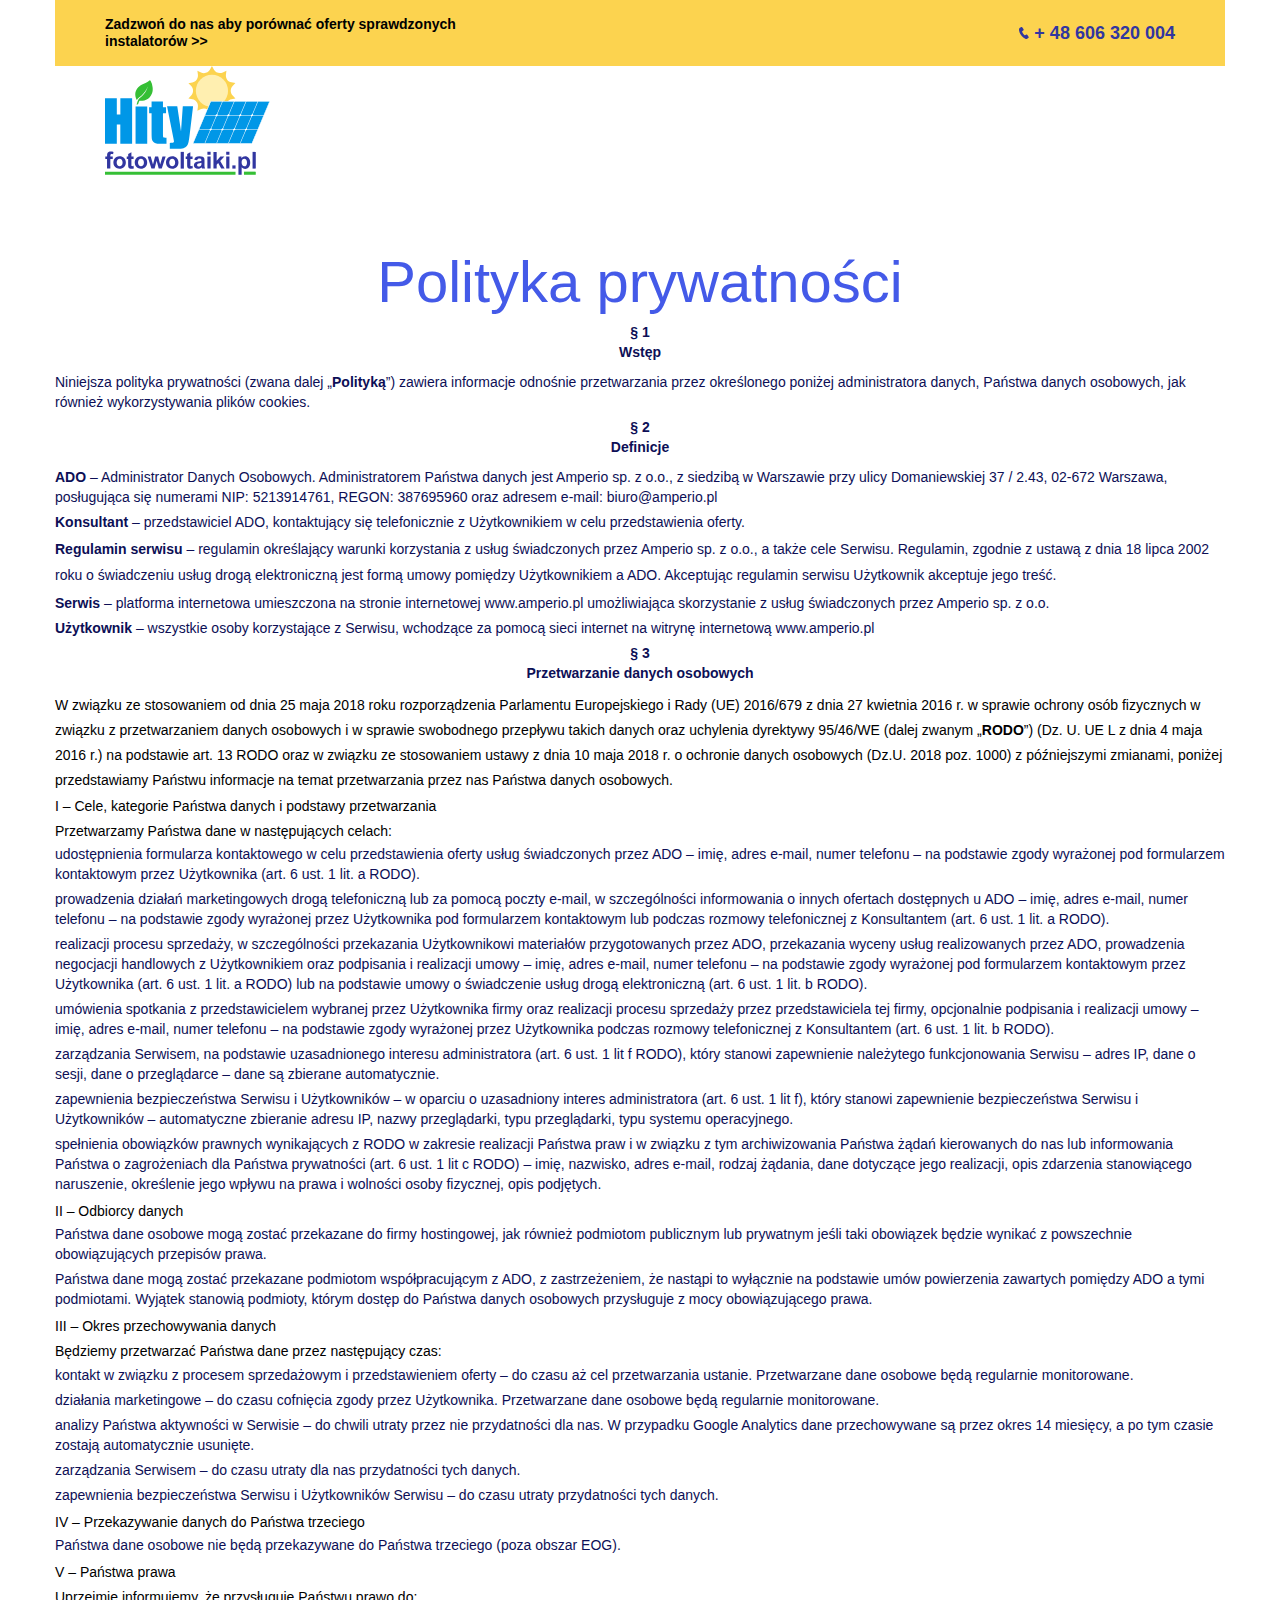
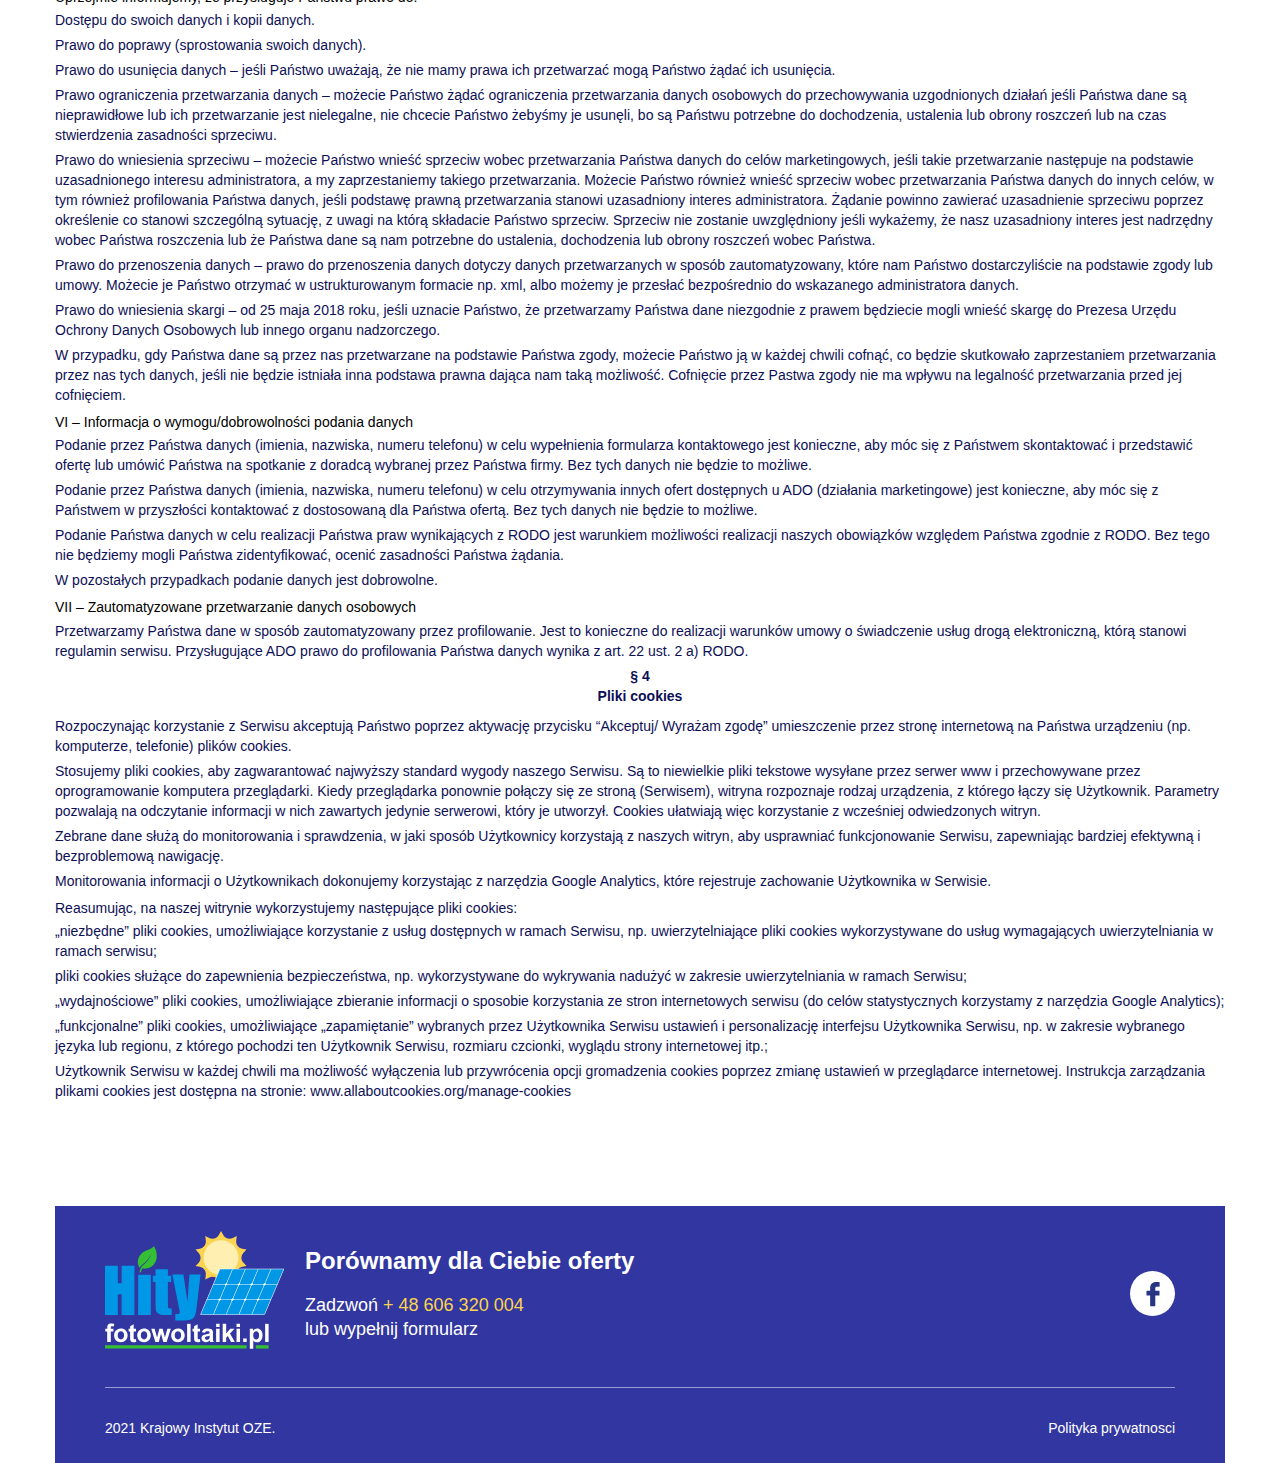
<file: gdpr.html>
<!DOCTYPE html>
<html lang="en">

<head>
    <meta charset="UTF-8">
    <meta http-equiv="X-UA-Compatible" content="IE=edge">
    <meta name="viewport" content="width=device-width, initial-scale=1.0">
    <link rel="stylesheet" href="css/main.css">
    <title>Gdpr</title>
</head>

<body>
    <div class="auto__container">

        <div class="upheader">
            <div class="">
                <a href="tel:+48 606 320 004" class="upheader__inner">
                    <div class="upheader__inner-text">
                        Zadzwoń do nas aby porównać oferty sprawdzonych
                        <br> instalatorów >>
                    </div>
                    <div class="upheader__inner-tel">
                        <svg width="10" height="12" viewBox="0 0 10 12" fill="none" xmlns="http://www.w3.org/2000/svg">
                            <path
                                d="M2.73789 0.0218719C2.48163 -0.0358374 2.19522 0.0218719 1.93897 0.180572L0.868714 0.844229C0.506938 1.06064 0.265754 1.37804 0.145162 1.76758C-0.0658737 2.43124 -0.00557778 3.12375 0.0697922 3.57099C0.235606 4.71075 0.642604 5.82166 1.30586 7.06241C2.13493 8.56285 3.23533 9.83245 4.60706 10.8568C5.11958 11.2319 5.82806 11.708 6.65713 11.9244C6.70235 11.9388 6.76264 11.9533 6.80787 11.9533C7.33545 12.0687 7.8329 11.9677 8.25497 11.6792C8.42078 11.5493 8.60167 11.4483 8.78256 11.3329L8.82778 11.304C8.99359 11.203 9.11419 11.1309 9.2197 11.0588C9.49104 10.8856 9.65685 10.6692 9.71714 10.4095C9.77744 10.1499 9.71714 9.89016 9.53626 9.63047L8.43586 8.00018C8.27004 7.74049 8.04393 7.58179 7.78767 7.52408C7.53142 7.46637 7.24501 7.52408 6.98875 7.69721L5.99387 8.30316C5.9185 8.34644 5.81298 8.34644 5.73761 8.28873C5.70746 8.25988 5.66224 8.23102 5.63209 8.20217L5.5718 8.15888C5.48135 8.08675 5.40598 8.02904 5.33061 7.97133C4.65229 7.33653 4.07947 6.57188 3.58203 5.6341C3.34085 5.158 3.19011 4.78289 3.09966 4.39335C3.08459 4.30679 3.11474 4.22022 3.20518 4.17694C3.43129 4.0471 3.64233 3.91725 3.85336 3.7874L3.91366 3.74412C3.95888 3.71527 4.0041 3.68641 4.04933 3.65756L4.18499 3.57099C4.74273 3.22474 4.86332 2.6765 4.50154 2.14269L3.94381 1.3059C3.88351 1.21934 3.82322 1.11835 3.76292 1.03178C3.64233 0.858657 3.52174 0.671101 3.38607 0.483546C3.22026 0.238282 2.99415 0.0795812 2.73789 0.0218719Z"
                                fill="" />
                        </svg>
                        <span>+ 48 606 320 004</span>
                    </div>
                </a>
            </div>
        </div>
        <header class="header">
            <div class="auto__container">
                <div class="header__inner">
                    <div class="header__inner-logo">
                        <img src="images/logo.svg" alt="">
                    </div>
                </div>
            </div>
        </header>
        <section class="legal">
            <div class="auto__container">
                <div class="legal__inner">
                    <h1 class="heading-subpage centered">Polityka prywatności</h1>
                    <div class="regtit">&sect; 1<br />Wstęp</div>
                    <ul class="list-wrapper no-number" role="list">
                        <li class="rules-item">Niniejsza polityka prywatności (zwana dalej
                            &bdquo;<strong>Polityką</strong>&rdquo;) zawiera informacje odnośnie przetwarzania przez
                            określonego poniżej administratora danych, Państwa danych osobowych, jak r&oacute;wnież
                            wykorzystywania plik&oacute;w cookies.</li>
                    </ul>
                    <div class="regtit">&sect; 2<br />Definicje</div>
                    <ul class="list-wrapper no-number" role="list">
                        <li class="rules-item"><strong>ADO</strong>&nbsp;&ndash; Administrator Danych Osobowych.
                            Administratorem Państwa danych jest Amperio sp. z o.o., z siedzibą w Warszawie przy ulicy
                            Domaniewskiej 37 / 2.43, 02-672 Warszawa, posługująca się numerami NIP: 5213914761, REGON:
                            387695960 oraz adresem e-mail:&nbsp;biuro@amperio.pl</li>
                        <li class="rules-item"><strong>Konsultant</strong>&nbsp;&ndash; przedstawiciel ADO, kontaktujący
                            się
                            telefonicznie z Użytkownikiem w celu przedstawienia oferty.</li>
                        <li class="rules-item">
                            <p><strong>Regulamin serwisu&nbsp;</strong>&ndash; regulamin określający warunki korzystania
                                z
                                usług świadczonych przez Amperio sp. z o.o., a także cele Serwisu. Regulamin, zgodnie z
                                ustawą z dnia 18 lipca 2002 roku o świadczeniu usług drogą elektroniczną jest formą
                                umowy
                                pomiędzy Użytkownikiem a ADO. Akceptując regulamin serwisu Użytkownik akceptuje jego
                                treść.
                            </p>
                        </li>
                        <li class="rules-item"><strong>Serwis</strong>&nbsp;&ndash; platforma internetowa umieszczona na
                            stronie internetowej www.amperio.pl umożliwiająca skorzystanie z usług świadczonych przez
                            Amperio sp. z o.o.</li>
                        <li class="rules-item"><strong>Użytkownik</strong>&nbsp;&ndash; wszystkie osoby korzystające z
                            Serwisu, wchodzące za pomocą sieci internet na witrynę internetową www.amperio.pl</li>
                    </ul>
                    <div class="regtit">&sect; 3<br />Przetwarzanie danych osobowych</div>
                    <ul class="list-wrapper no-number" role="list">
                        <li>
                            <p>W związku ze stosowaniem od dnia 25 maja 2018 roku rozporządzenia Parlamentu
                                Europejskiego i
                                Rady (UE) 2016/679 z dnia 27 kwietnia 2016 r. w sprawie ochrony os&oacute;b fizycznych w
                                związku z przetwarzaniem danych osobowych i w sprawie swobodnego przepływu takich danych
                                oraz uchylenia dyrektywy 95/46/WE (dalej zwanym &bdquo;<strong>RODO</strong>&rdquo;)
                                (Dz. U.
                                UE L z dnia 4 maja 2016 r.) na podstawie art. 13 RODO oraz w związku ze stosowaniem
                                ustawy z
                                dnia 10 maja 2018 r. o ochronie danych osobowych (Dz.U. 2018 poz. 1000) z
                                p&oacute;źniejszymi zmianami, poniżej przedstawiamy Państwu informacje na temat
                                przetwarzania przez nas Państwa danych osobowych.</p>
                            <p>I &ndash; Cele, kategorie Państwa danych i podstawy przetwarzania</p>
                            <p>Przetwarzamy Państwa dane w następujących celach:</p>
                            <ol class="list-wrapper" role="list">
                                <li class="rules-item">udostępnienia formularza kontaktowego w celu przedstawienia
                                    oferty
                                    usług świadczonych przez ADO &ndash; imię, adres e-mail, numer telefonu &ndash; na
                                    podstawie zgody wyrażonej pod formularzem kontaktowym przez Użytkownika (art. 6 ust.
                                    1
                                    lit. a RODO).</li>
                                <li class="rules-item">prowadzenia działań marketingowych drogą telefoniczną lub za
                                    pomocą
                                    poczty e-mail, w szczeg&oacute;lności informowania o innych ofertach dostępnych u
                                    ADO
                                    &ndash; imię, adres e-mail, numer telefonu &ndash; na podstawie zgody wyrażonej
                                    przez
                                    Użytkownika pod formularzem kontaktowym lub podczas rozmowy telefonicznej z
                                    Konsultantem
                                    (art. 6 ust. 1 lit. a RODO).</li>
                                <li class="rules-item">realizacji procesu sprzedaży, w szczeg&oacute;lności przekazania
                                    Użytkownikowi materiał&oacute;w przygotowanych przez ADO, przekazania wyceny usług
                                    realizowanych przez ADO, prowadzenia negocjacji handlowych z Użytkownikiem oraz
                                    podpisania i realizacji umowy &ndash; imię, adres e-mail, numer telefonu &ndash; na
                                    podstawie zgody wyrażonej pod formularzem kontaktowym przez Użytkownika (art. 6 ust.
                                    1
                                    lit. a RODO) lub na podstawie umowy o świadczenie usług drogą elektroniczną (art. 6
                                    ust.
                                    1 lit. b RODO).</li>
                                <li class="rules-item">um&oacute;wienia spotkania z przedstawicielem wybranej przez
                                    Użytkownika firmy oraz realizacji procesu sprzedaży przez przedstawiciela tej firmy,
                                    opcjonalnie podpisania i realizacji umowy &ndash; imię, adres e-mail, numer telefonu
                                    &ndash; na podstawie zgody wyrażonej przez Użytkownika podczas rozmowy telefonicznej
                                    z
                                    Konsultantem (art. 6 ust. 1 lit. b RODO).</li>
                                <li class="rules-item">zarządzania Serwisem, na podstawie uzasadnionego interesu
                                    administratora (art. 6 ust. 1 lit f RODO), kt&oacute;ry stanowi zapewnienie
                                    należytego
                                    funkcjonowania Serwisu &ndash; adres IP, dane o sesji, dane o przeglądarce &ndash;
                                    dane
                                    są zbierane automatycznie.</li>
                                <li class="rules-item">zapewnienia bezpieczeństwa Serwisu i Użytkownik&oacute;w &ndash;
                                    w
                                    oparciu o uzasadniony interes administratora (art. 6 ust. 1 lit f), kt&oacute;ry
                                    stanowi
                                    zapewnienie bezpieczeństwa Serwisu i Użytkownik&oacute;w &ndash; automatyczne
                                    zbieranie
                                    adresu IP, nazwy przeglądarki, typu przeglądarki, typu systemu operacyjnego.</li>
                                <li class="rules-item">spełnienia obowiązk&oacute;w prawnych wynikających z RODO w
                                    zakresie
                                    realizacji Państwa praw i w związku z tym archiwizowania Państwa żądań kierowanych
                                    do
                                    nas lub informowania Państwa o zagrożeniach dla Państwa prywatności (art. 6 ust. 1
                                    lit c
                                    RODO) &ndash; imię, nazwisko, adres e-mail, rodzaj żądania, dane dotyczące jego
                                    realizacji, opis zdarzenia stanowiącego naruszenie, określenie jego wpływu na prawa
                                    i
                                    wolności osoby fizycznej, opis podjętych.</li>
                            </ol>
                            <p>II &ndash; Odbiorcy danych</p>
                            <ol class="list-wrapper" role="list">
                                <li class="rules-item">Państwa dane osobowe mogą zostać przekazane do firmy hostingowej,
                                    jak
                                    r&oacute;wnież podmiotom publicznym lub prywatnym jeśli taki obowiązek będzie
                                    wynikać z
                                    powszechnie obowiązujących przepis&oacute;w prawa.</li>
                                <li class="rules-item">Państwa dane mogą zostać przekazane podmiotom
                                    wsp&oacute;łpracującym
                                    z ADO, z zastrzeżeniem, że nastąpi to wyłącznie na podstawie um&oacute;w powierzenia
                                    zawartych pomiędzy ADO a tymi podmiotami. Wyjątek stanowią podmioty, kt&oacute;rym
                                    dostęp do Państwa danych osobowych przysługuje z mocy obowiązującego prawa.</li>
                            </ol>
                            <p>III &ndash; Okres przechowywania danych</p>
                            <p>Będziemy przetwarzać Państwa dane przez następujący czas:</p>
                            <ol class="list-wrapper" role="list">
                                <li class="rules-item">kontakt w związku z procesem sprzedażowym i przedstawieniem
                                    oferty
                                    &ndash; do czasu aż cel przetwarzania ustanie. Przetwarzane dane osobowe będą
                                    regularnie
                                    monitorowane.</li>
                                <li class="rules-item">działania marketingowe &ndash; do czasu cofnięcia zgody przez
                                    Użytkownika. Przetwarzane dane osobowe będą regularnie monitorowane.</li>
                                <li class="rules-item">analizy Państwa aktywności w Serwisie &ndash; do chwili utraty
                                    przez
                                    nie przydatności dla nas. W przypadku Google Analytics dane przechowywane są przez
                                    okres
                                    14 miesięcy, a po tym czasie zostają automatycznie usunięte.</li>
                                <li class="rules-item">zarządzania Serwisem &ndash; do czasu utraty dla nas przydatności
                                    tych danych.</li>
                                <li class="rules-item">zapewnienia bezpieczeństwa Serwisu i Użytkownik&oacute;w Serwisu
                                    &ndash; do czasu utraty przydatności tych danych.</li>
                            </ol>
                            <p>IV &ndash; Przekazywanie danych do Państwa trzeciego</p>
                            <ol class="list-wrapper no-number" role="list">
                                <li class="rules-item">Państwa dane osobowe nie będą przekazywane do Państwa trzeciego
                                    (poza
                                    obszar EOG).</li>
                            </ol>
                            <p>V &ndash; Państwa prawa</p>
                            <p>Uprzejmie informujemy, że przysługuje Państwu prawo do:</p>
                            <ol class="list-wrapper" role="list">
                                <li class="rules-item">Dostępu do swoich danych i kopii danych.</li>
                                <li class="rules-item">Prawo do poprawy (sprostowania swoich danych).</li>
                                <li class="rules-item">Prawo do usunięcia danych &ndash; jeśli Państwo uważają, że nie
                                    mamy
                                    prawa ich przetwarzać mogą Państwo żądać ich usunięcia.</li>
                                <li class="rules-item">Prawo ograniczenia przetwarzania danych &ndash; możecie Państwo
                                    żądać
                                    ograniczenia przetwarzania danych osobowych do przechowywania uzgodnionych działań
                                    jeśli
                                    Państwa dane są nieprawidłowe lub ich przetwarzanie jest nielegalne, nie chcecie
                                    Państwo
                                    żebyśmy je usunęli, bo są Państwu potrzebne do dochodzenia, ustalenia lub obrony
                                    roszczeń lub na czas stwierdzenia zasadności sprzeciwu.</li>
                                <li class="rules-item">Prawo do wniesienia sprzeciwu &ndash; możecie Państwo wnieść
                                    sprzeciw
                                    wobec przetwarzania Państwa danych do cel&oacute;w marketingowych, jeśli takie
                                    przetwarzanie następuje na podstawie uzasadnionego interesu administratora, a my
                                    zaprzestaniemy takiego przetwarzania. Możecie Państwo r&oacute;wnież wnieść sprzeciw
                                    wobec przetwarzania Państwa danych do innych cel&oacute;w, w tym r&oacute;wnież
                                    profilowania Państwa danych, jeśli podstawę prawną przetwarzania stanowi uzasadniony
                                    interes administratora. Żądanie powinno zawierać uzasadnienie sprzeciwu poprzez
                                    określenie co stanowi szczeg&oacute;lną sytuację, z uwagi na kt&oacute;rą składacie
                                    Państwo sprzeciw. Sprzeciw nie zostanie uwzględniony jeśli wykażemy, że nasz
                                    uzasadniony
                                    interes jest nadrzędny wobec Państwa roszczenia lub że Państwa dane są nam potrzebne
                                    do
                                    ustalenia, dochodzenia lub obrony roszczeń wobec Państwa.</li>
                                <li class="rules-item">Prawo do przenoszenia danych &ndash; prawo do przenoszenia danych
                                    dotyczy danych przetwarzanych w spos&oacute;b zautomatyzowany, kt&oacute;re nam
                                    Państwo
                                    dostarczyliście na podstawie zgody lub umowy. Możecie je Państwo otrzymać w
                                    ustrukturowanym formacie np. xml, albo możemy je przesłać bezpośrednio do wskazanego
                                    administratora danych.</li>
                                <li class="rules-item">Prawo do wniesienia skargi &ndash; od 25 maja 2018 roku, jeśli
                                    uznacie Państwo, że przetwarzamy Państwa dane niezgodnie z prawem będziecie mogli
                                    wnieść
                                    skargę do Prezesa Urzędu Ochrony Danych Osobowych lub innego organu nadzorczego.
                                </li>
                                <li class="rules-item">W przypadku, gdy Państwa dane są przez nas przetwarzane na
                                    podstawie
                                    Państwa zgody, możecie Państwo ją w każdej chwili cofnąć, co będzie skutkowało
                                    zaprzestaniem przetwarzania przez nas tych danych, jeśli nie będzie istniała inna
                                    podstawa prawna dająca nam taką możliwość. Cofnięcie przez Pastwa zgody nie ma
                                    wpływu na
                                    legalność przetwarzania przed jej cofnięciem.</li>
                            </ol>
                            <p>VI &ndash; Informacja o wymogu/dobrowolności podania danych</p>
                            <ol class="list-wrapper" role="list">
                                <li class="rules-item">Podanie przez Państwa danych (imienia, nazwiska, numeru telefonu)
                                    w
                                    celu wypełnienia formularza kontaktowego jest konieczne, aby m&oacute;c się z
                                    Państwem
                                    skontaktować i przedstawić ofertę lub um&oacute;wić Państwa na spotkanie z doradcą
                                    wybranej przez Państwa firmy. Bez tych danych nie będzie to możliwe.</li>
                                <li class="rules-item">Podanie przez Państwa danych (imienia, nazwiska, numeru telefonu)
                                    w
                                    celu otrzymywania innych ofert dostępnych u ADO (działania marketingowe) jest
                                    konieczne,
                                    aby m&oacute;c się z Państwem w przyszłości kontaktować z dostosowaną dla Państwa
                                    ofertą. Bez tych danych nie będzie to możliwe.</li>
                                <li class="rules-item">Podanie Państwa danych w celu realizacji Państwa praw
                                    wynikających z
                                    RODO jest warunkiem możliwości realizacji naszych obowiązk&oacute;w względem Państwa
                                    zgodnie z RODO. Bez tego nie będziemy mogli Państwa zidentyfikować, ocenić
                                    zasadności
                                    Państwa żądania.</li>
                                <li class="rules-item">W pozostałych przypadkach podanie danych jest dobrowolne.</li>
                            </ol>
                            <p>VII &ndash; Zautomatyzowane przetwarzanie danych osobowych</p>
                            <ol class="list-wrapper no-number" role="list">
                                <li class="rules-item">Przetwarzamy Państwa dane w spos&oacute;b zautomatyzowany przez
                                    profilowanie. Jest to konieczne do realizacji warunk&oacute;w umowy o świadczenie
                                    usług
                                    drogą elektroniczną, kt&oacute;rą stanowi regulamin serwisu. Przysługujące ADO prawo
                                    do
                                    profilowania Państwa danych wynika z art. 22 ust. 2 a) RODO.&nbsp;</li>
                            </ol>
                        </li>
                    </ul>
                    <div class="regtit">&sect; 4<br />Pliki cookies</div>
                    <ul class="list-wrapper" role="list">
                        <li class="rules-item">Rozpoczynając korzystanie z Serwisu akceptują Państwo poprzez aktywację
                            przycisku &ldquo;Akceptuj/ Wyrażam zgodę&rdquo; umieszczenie przez stronę internetową na
                            Państwa
                            urządzeniu (np. komputerze, telefonie) plik&oacute;w cookies.</li>
                        <li class="rules-item">Stosujemy pliki cookies, aby zagwarantować najwyższy standard wygody
                            naszego
                            Serwisu. Są to niewielkie pliki tekstowe wysyłane przez serwer www i przechowywane przez
                            oprogramowanie komputera przeglądarki. Kiedy przeglądarka ponownie połączy się ze stroną
                            (Serwisem), witryna rozpoznaje rodzaj urządzenia, z kt&oacute;rego łączy się Użytkownik.
                            Parametry pozwalają na odczytanie informacji w nich zawartych jedynie serwerowi,
                            kt&oacute;ry je
                            utworzył. Cookies ułatwiają więc korzystanie z wcześniej odwiedzonych witryn.</li>
                        <li class="rules-item">Zebrane dane służą do monitorowania i sprawdzenia, w jaki spos&oacute;b
                            Użytkownicy korzystają z naszych witryn, aby usprawniać funkcjonowanie Serwisu, zapewniając
                            bardziej efektywną i bezproblemową nawigację.</li>
                        <li class="rules-item">Monitorowania informacji o Użytkownikach dokonujemy korzystając z
                            narzędzia
                            Google Analytics, kt&oacute;re rejestruje zachowanie Użytkownika w Serwisie.&nbsp;</li>
                        <li class="rules-item">
                            <p>Reasumując, na naszej witrynie wykorzystujemy następujące pliki cookies:</p>
                            <ol class="list-abc" role="list">
                                <li class="rules-item">&bdquo;niezbędne&rdquo; pliki cookies, umożliwiające korzystanie
                                    z
                                    usług dostępnych w ramach Serwisu, np. uwierzytelniające pliki cookies
                                    wykorzystywane do
                                    usług wymagających uwierzytelniania w ramach serwisu;</li>
                                <li class="rules-item">pliki cookies służące do zapewnienia bezpieczeństwa, np.
                                    wykorzystywane do wykrywania nadużyć w zakresie uwierzytelniania w ramach Serwisu;
                                </li>
                                <li class="rules-item">&bdquo;wydajnościowe&rdquo; pliki cookies, umożliwiające
                                    zbieranie
                                    informacji o sposobie korzystania ze stron internetowych serwisu (do cel&oacute;w
                                    statystycznych korzystamy z narzędzia Google Analytics);</li>
                                <li class="rules-item">&bdquo;funkcjonalne&rdquo; pliki cookies, umożliwiające
                                    &bdquo;zapamiętanie&rdquo; wybranych przez Użytkownika Serwisu ustawień i
                                    personalizację
                                    interfejsu Użytkownika Serwisu, np. w zakresie wybranego języka lub regionu, z
                                    kt&oacute;rego pochodzi ten Użytkownik Serwisu, rozmiaru czcionki, wyglądu strony
                                    internetowej itp.;</li>
                            </ol>
                        </li>
                        <li class="rules-item">Użytkownik Serwisu w każdej chwili ma możliwość wyłączenia lub
                            przywr&oacute;cenia opcji gromadzenia cookies poprzez zmianę ustawień w przeglądarce
                            internetowej. Instrukcja zarządzania plikami cookies jest dostępna na stronie:
                            www.allaboutcookies.org/manage-cookies</li>
                    </ul>
                </div>
            </div>
        </section>
        <footer class="footer" id="SPRAWDŹ">
            <div class="">
                <div class="footer__inner">
                    <div class="footer__inner-row">
                        <div class="footer__inner-logo">
                            <img src="images/logoLight.svg" alt="">
                        </div>
                        <div class="footer__inner-content">
                            <div class="footer__inner-title">
                                Porównamy dla Ciebie oferty
                            </div>
                            <div class="footer__inner-subtitle">
                                Zadzwoń <a href="tel:+48 606 320 004">+ 48 606 320 004</a>
                                <br> lub wypełnij formularz
                            </div>
                        </div>
                    </div>
                    <a target="_blank" href="https://www.facebook.com/Krajowy-Instytut-OZE-104538838530587"
                        class="footer__inner-social">
                        <img src="images/facebook.svg" alt="">
                    </a>
                </div>
                <div class="footer__copyright">

                    <div class="footer__copyright-text">
                        <span>
                            2021 Krajowy Instytut OZE.
                        </span>
                        <span>
                            Polityka prywatnosci
                        </span>
                    </div>
                </div>
            </div>
        </footer>

    </div>
</body>

</html>
</file>
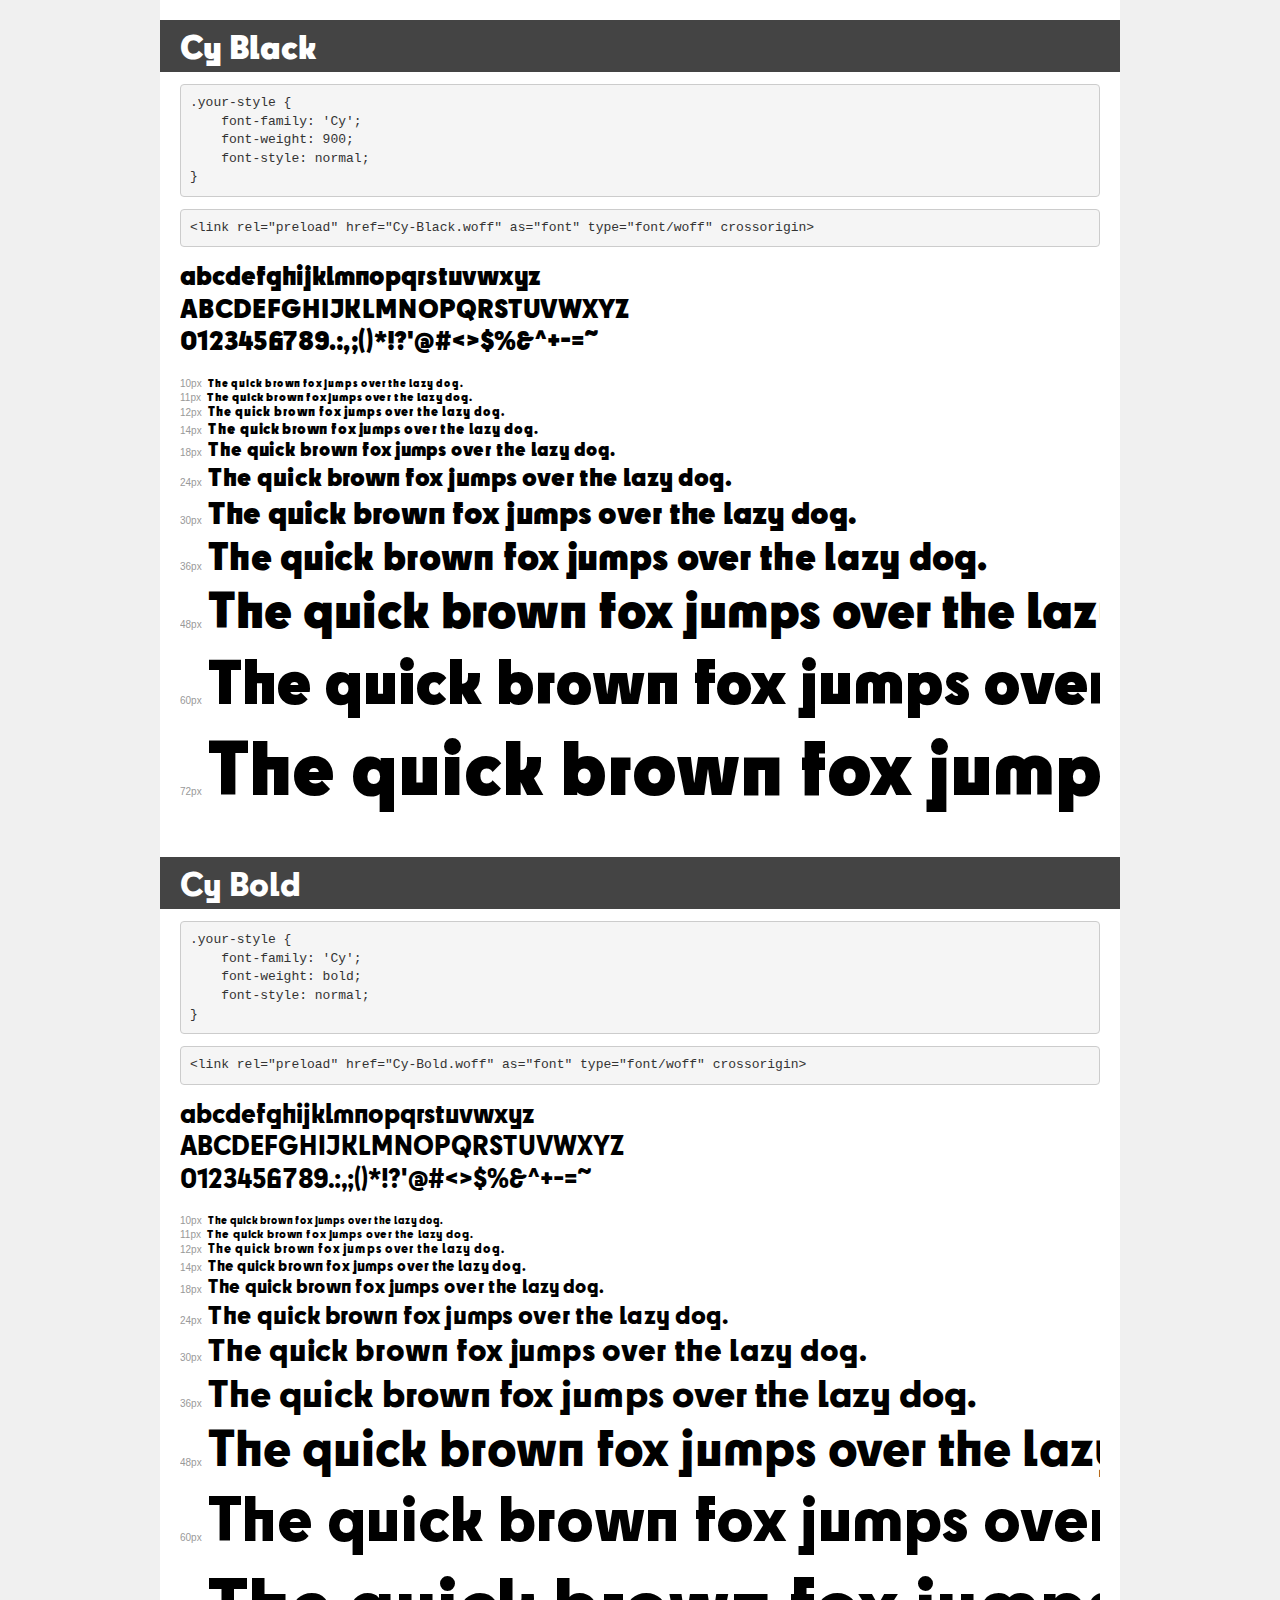
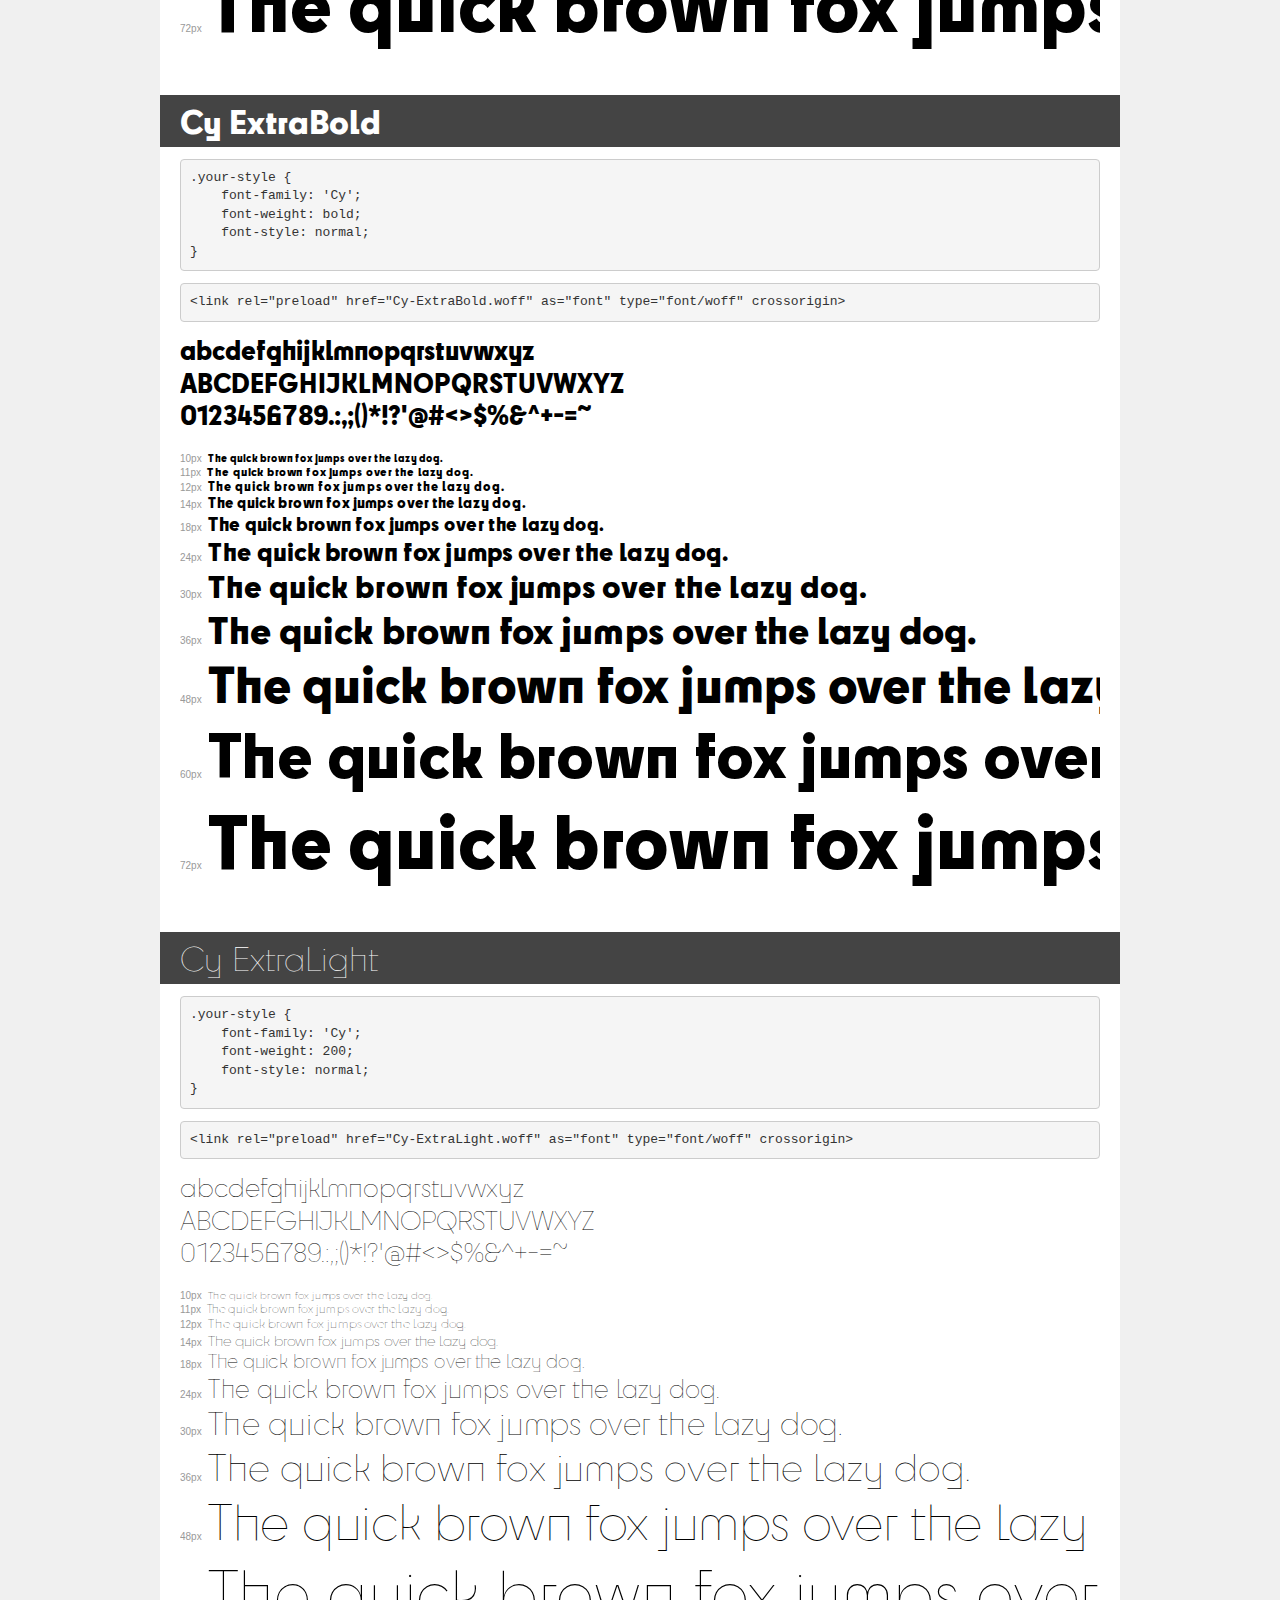
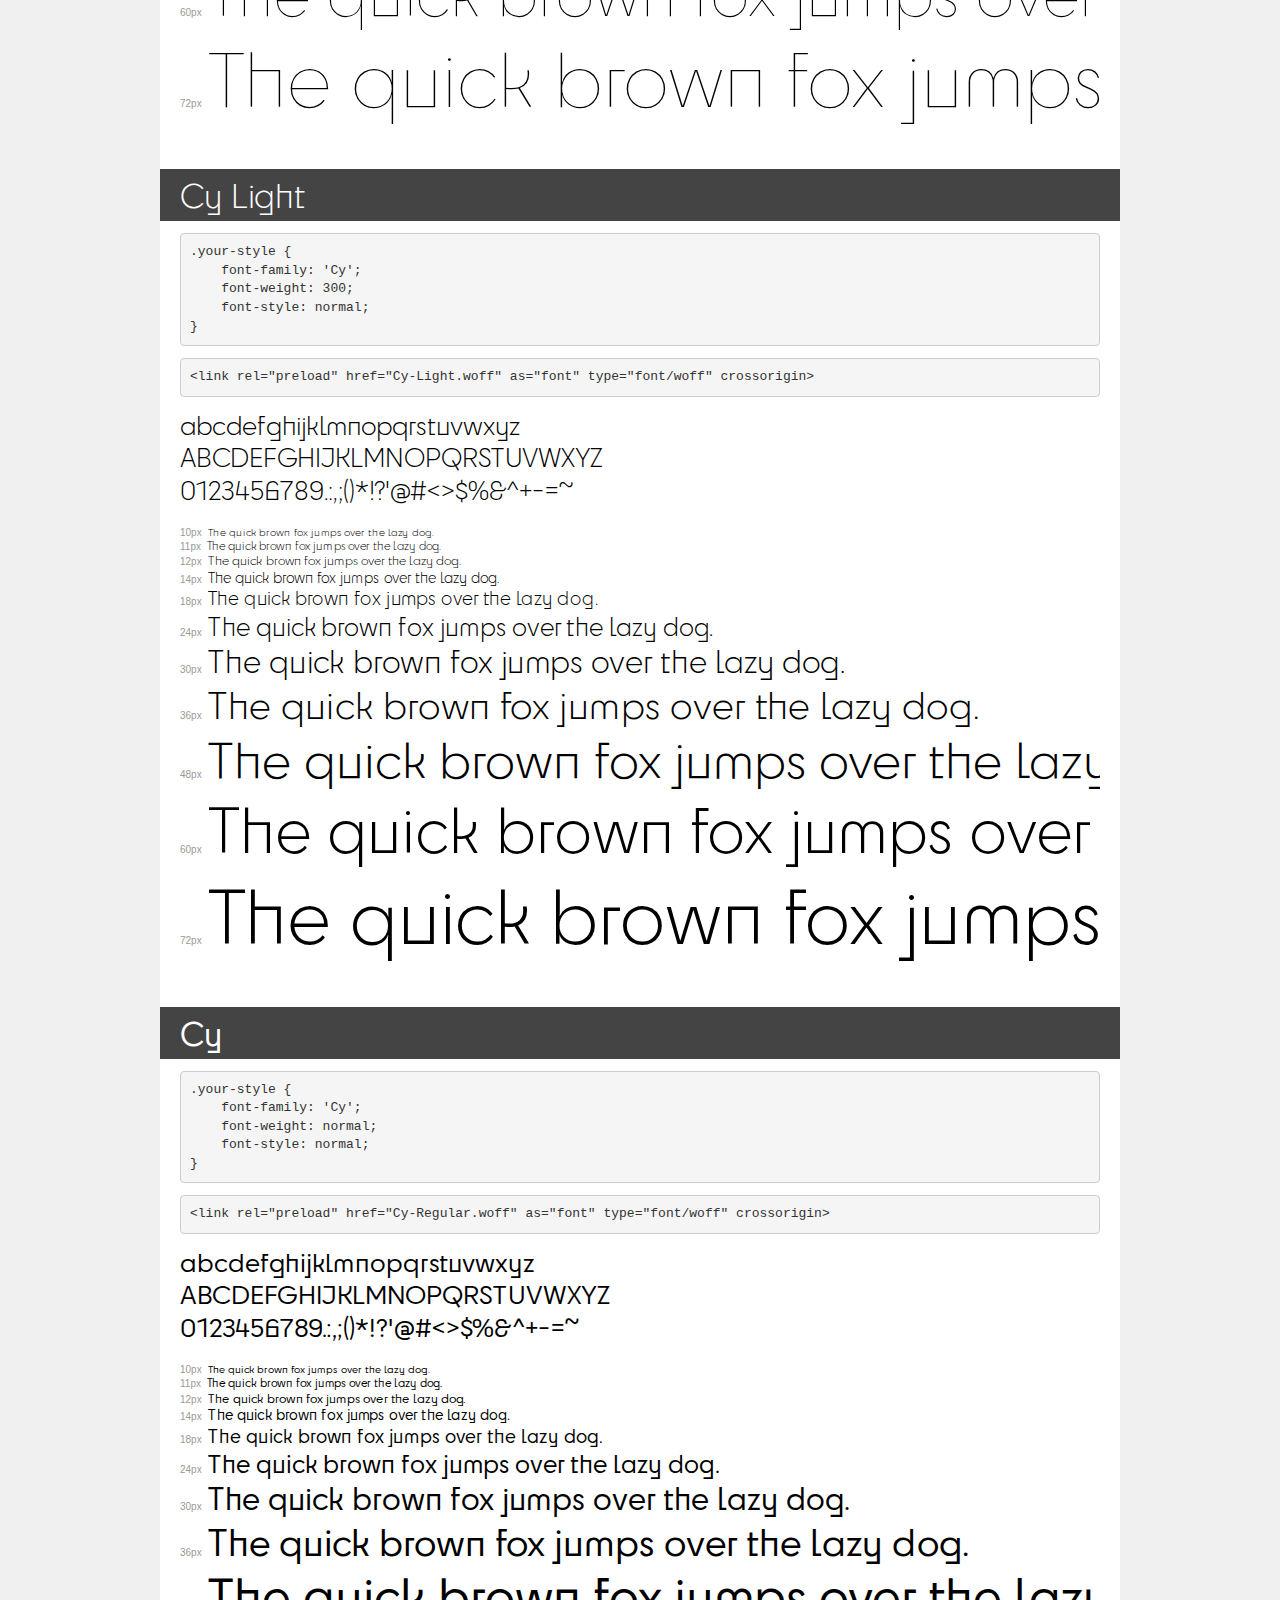
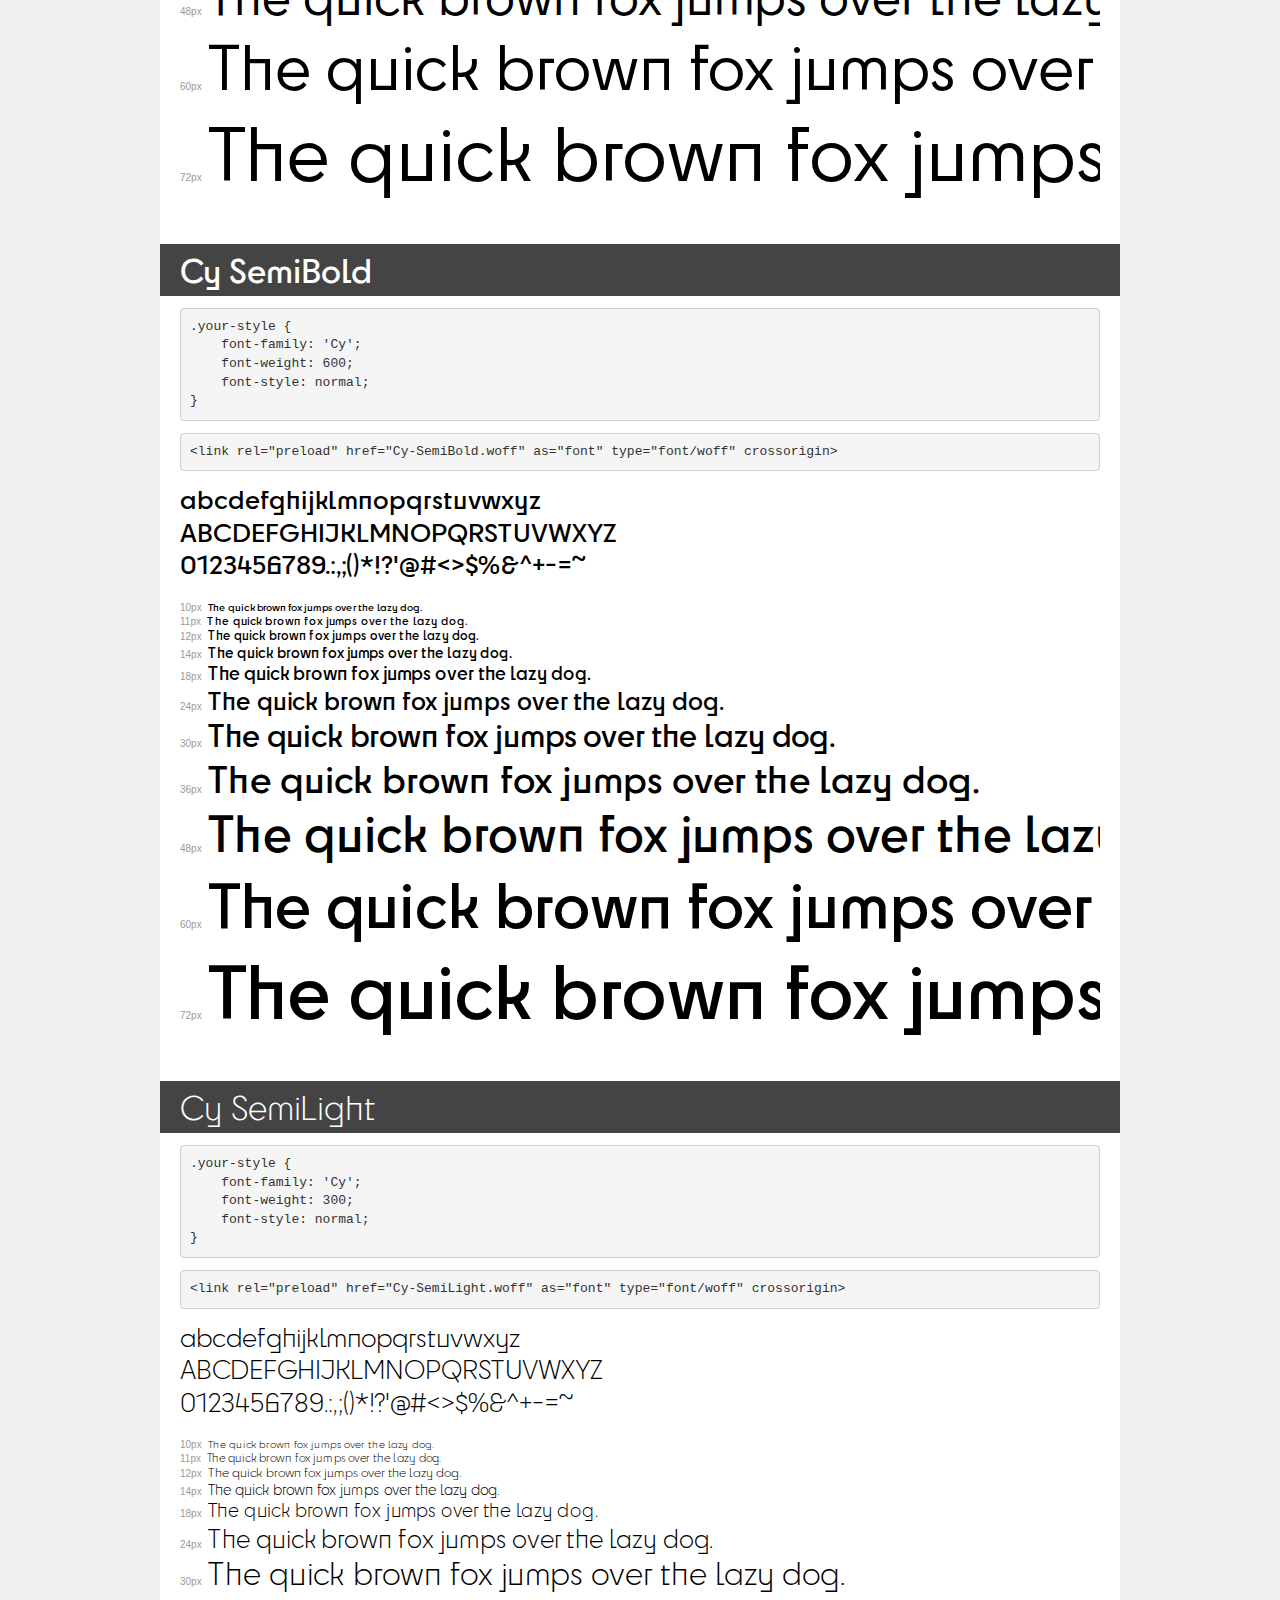
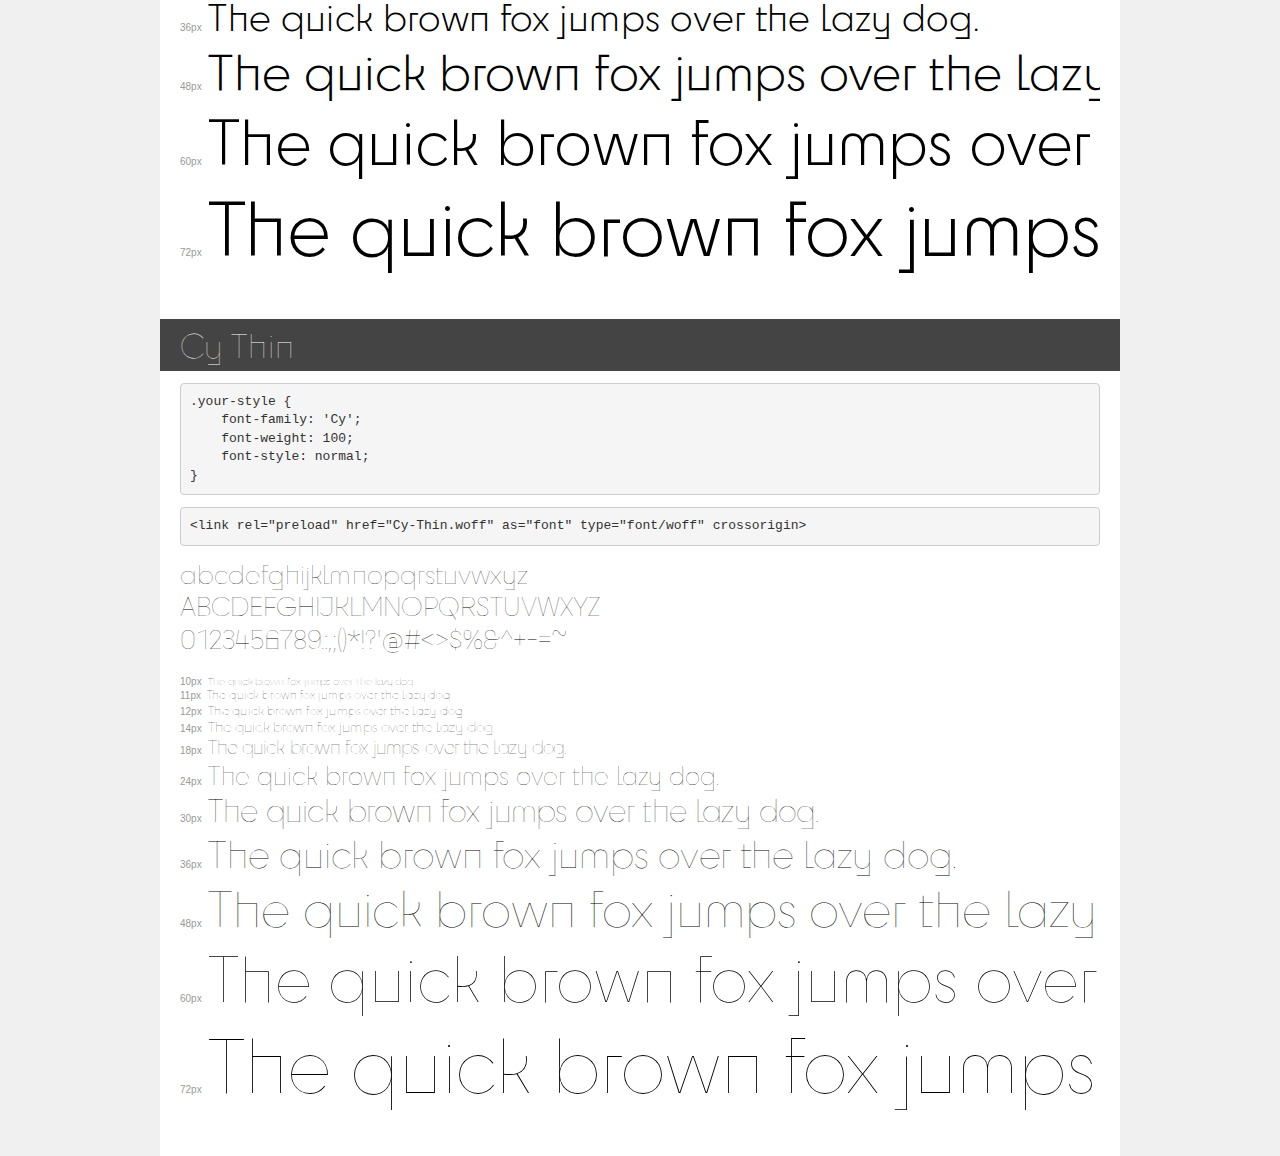
<file: fonts/demo.html>
<!DOCTYPE html>
<html lang="en">
<head>
    <meta charset="utf-8">
    <meta http-equiv="X-UA-Compatible" content="IE=edge">
    <meta name="viewport" content="width=device-width, initial-scale=1">
    <meta name="robots" content="noindex, noarchive">
    <meta name="format-detection" content="telephone=no">
    <title>Transfonter demo</title>
    <link href="stylesheet.css" rel="stylesheet">
    <style>
        /*
        http://meyerweb.com/eric/tools/css/reset/
        v2.0 | 20110126
        License: none (public domain)
        */
        html, body, div, span, applet, object, iframe,
        h1, h2, h3, h4, h5, h6, p, blockquote, pre,
        a, abbr, acronym, address, big, cite, code,
        del, dfn, em, img, ins, kbd, q, s, samp,
        small, strike, strong, sub, sup, tt, var,
        b, u, i, center,
        dl, dt, dd, ol, ul, li,
        fieldset, form, label, legend,
        table, caption, tbody, tfoot, thead, tr, th, td,
        article, aside, canvas, details, embed,
        figure, figcaption, footer, header, hgroup,
        menu, nav, output, ruby, section, summary,
        time, mark, audio, video {
            margin: 0;
            padding: 0;
            border: 0;
            font-size: 100%;
            font: inherit;
            vertical-align: baseline;
        }
        /* HTML5 display-role reset for older browsers */
        article, aside, details, figcaption, figure,
        footer, header, hgroup, menu, nav, section {
            display: block;
        }
        body {
            line-height: 1;
        }
        ol, ul {
            list-style: none;
        }
        blockquote, q {
            quotes: none;
        }
        blockquote:before, blockquote:after,
        q:before, q:after {
            content: '';
            content: none;
        }
        table {
            border-collapse: collapse;
            border-spacing: 0;
        }
        /* demo styles */
        body {
            background: #f0f0f0;
            color: #000;
        }
        .page {
            background: #fff;
            width: 920px;
            margin: 0 auto;
            padding: 20px 20px 0 20px;
            overflow: hidden;
        }
        .font-container {
            overflow-x: auto;
            overflow-y: hidden;
            margin-bottom: 40px;
            line-height: 1.3;
            white-space: nowrap;
            padding-bottom: 5px;
        }
        h1 {
            position: relative;
            background: #444;
            font-size: 32px;
            color: #fff;
            padding: 10px 20px;
            margin: 0 -20px 12px -20px;
        }
        .letters {
            font-size: 25px;
            margin-bottom: 20px;
        }
        .s10:before {
            content: '10px';
        }
        .s11:before {
            content: '11px';
        }
        .s12:before {
            content: '12px';
        }
        .s14:before {
            content: '14px';
        }
        .s18:before {
            content: '18px';
        }
        .s24:before {
            content: '24px';
        }
        .s30:before {
            content: '30px';
        }
        .s36:before {
            content: '36px';
        }
        .s48:before {
            content: '48px';
        }
        .s60:before {
            content: '60px';
        }
        .s72:before {
            content: '72px';
        }
        .s10:before, .s11:before, .s12:before, .s14:before,
        .s18:before, .s24:before, .s30:before, .s36:before,
        .s48:before, .s60:before, .s72:before {
            font-family: Arial, sans-serif;
            font-size: 10px;
            font-weight: normal;
            font-style: normal;
            color: #999;
            padding-right: 6px;
        }
        pre {
            display: block;
            padding: 9px;
            margin: 0 0 12px;
            font-family: Monaco, Menlo, Consolas, "Courier New", monospace;
            font-size: 13px;
            line-height: 1.428571429;
            color: #333;
            font-weight: normal;
            font-style: normal;
            background-color: #f5f5f5;
            border: 1px solid #ccc;
            overflow-x: auto;
            border-radius: 4px;
        }
        /* responsive */
        @media (max-width: 959px) {
            .page {
                width: auto;
                margin: 0;
            }
        }
    </style>
</head>
<body>
<div class="page">
    <div class="demo">
        <h1 style="font-family: 'Cy'; font-weight: 900; font-style: normal;">Cy Black</h1>
        <pre title="Usage">.your-style {
    font-family: 'Cy';
    font-weight: 900;
    font-style: normal;
}</pre>
        <pre title="Preload (optional)">
&lt;link rel=&quot;preload&quot; href=&quot;Cy-Black.woff&quot; as=&quot;font&quot; type=&quot;font/woff&quot; crossorigin&gt;</pre>
        <div class="font-container" style="font-family: 'Cy'; font-weight: 900; font-style: normal;">
            <p class="letters">
                abcdefghijklmnopqrstuvwxyz<br>
ABCDEFGHIJKLMNOPQRSTUVWXYZ<br>
                0123456789.:,;()*!?'@#&lt;&gt;$%&^+-=~
            </p>
            <p class="s10" style="font-size: 10px;">The quick brown fox jumps over the lazy dog.</p>
            <p class="s11" style="font-size: 11px;">The quick brown fox jumps over the lazy dog.</p>
            <p class="s12" style="font-size: 12px;">The quick brown fox jumps over the lazy dog.</p>
            <p class="s14" style="font-size: 14px;">The quick brown fox jumps over the lazy dog.</p>
            <p class="s18" style="font-size: 18px;">The quick brown fox jumps over the lazy dog.</p>
            <p class="s24" style="font-size: 24px;">The quick brown fox jumps over the lazy dog.</p>
            <p class="s30" style="font-size: 30px;">The quick brown fox jumps over the lazy dog.</p>
            <p class="s36" style="font-size: 36px;">The quick brown fox jumps over the lazy dog.</p>
            <p class="s48" style="font-size: 48px;">The quick brown fox jumps over the lazy dog.</p>
            <p class="s60" style="font-size: 60px;">The quick brown fox jumps over the lazy dog.</p>
            <p class="s72" style="font-size: 72px;">The quick brown fox jumps over the lazy dog.</p>
        </div>
    </div>

    <div class="demo">
        <h1 style="font-family: 'Cy'; font-weight: bold; font-style: normal;">Cy Bold</h1>
        <pre title="Usage">.your-style {
    font-family: 'Cy';
    font-weight: bold;
    font-style: normal;
}</pre>
        <pre title="Preload (optional)">
&lt;link rel=&quot;preload&quot; href=&quot;Cy-Bold.woff&quot; as=&quot;font&quot; type=&quot;font/woff&quot; crossorigin&gt;</pre>
        <div class="font-container" style="font-family: 'Cy'; font-weight: bold; font-style: normal;">
            <p class="letters">
                abcdefghijklmnopqrstuvwxyz<br>
ABCDEFGHIJKLMNOPQRSTUVWXYZ<br>
                0123456789.:,;()*!?'@#&lt;&gt;$%&^+-=~
            </p>
            <p class="s10" style="font-size: 10px;">The quick brown fox jumps over the lazy dog.</p>
            <p class="s11" style="font-size: 11px;">The quick brown fox jumps over the lazy dog.</p>
            <p class="s12" style="font-size: 12px;">The quick brown fox jumps over the lazy dog.</p>
            <p class="s14" style="font-size: 14px;">The quick brown fox jumps over the lazy dog.</p>
            <p class="s18" style="font-size: 18px;">The quick brown fox jumps over the lazy dog.</p>
            <p class="s24" style="font-size: 24px;">The quick brown fox jumps over the lazy dog.</p>
            <p class="s30" style="font-size: 30px;">The quick brown fox jumps over the lazy dog.</p>
            <p class="s36" style="font-size: 36px;">The quick brown fox jumps over the lazy dog.</p>
            <p class="s48" style="font-size: 48px;">The quick brown fox jumps over the lazy dog.</p>
            <p class="s60" style="font-size: 60px;">The quick brown fox jumps over the lazy dog.</p>
            <p class="s72" style="font-size: 72px;">The quick brown fox jumps over the lazy dog.</p>
        </div>
    </div>

    <div class="demo">
        <h1 style="font-family: 'Cy'; font-weight: bold; font-style: normal;">Cy ExtraBold</h1>
        <pre title="Usage">.your-style {
    font-family: 'Cy';
    font-weight: bold;
    font-style: normal;
}</pre>
        <pre title="Preload (optional)">
&lt;link rel=&quot;preload&quot; href=&quot;Cy-ExtraBold.woff&quot; as=&quot;font&quot; type=&quot;font/woff&quot; crossorigin&gt;</pre>
        <div class="font-container" style="font-family: 'Cy'; font-weight: bold; font-style: normal;">
            <p class="letters">
                abcdefghijklmnopqrstuvwxyz<br>
ABCDEFGHIJKLMNOPQRSTUVWXYZ<br>
                0123456789.:,;()*!?'@#&lt;&gt;$%&^+-=~
            </p>
            <p class="s10" style="font-size: 10px;">The quick brown fox jumps over the lazy dog.</p>
            <p class="s11" style="font-size: 11px;">The quick brown fox jumps over the lazy dog.</p>
            <p class="s12" style="font-size: 12px;">The quick brown fox jumps over the lazy dog.</p>
            <p class="s14" style="font-size: 14px;">The quick brown fox jumps over the lazy dog.</p>
            <p class="s18" style="font-size: 18px;">The quick brown fox jumps over the lazy dog.</p>
            <p class="s24" style="font-size: 24px;">The quick brown fox jumps over the lazy dog.</p>
            <p class="s30" style="font-size: 30px;">The quick brown fox jumps over the lazy dog.</p>
            <p class="s36" style="font-size: 36px;">The quick brown fox jumps over the lazy dog.</p>
            <p class="s48" style="font-size: 48px;">The quick brown fox jumps over the lazy dog.</p>
            <p class="s60" style="font-size: 60px;">The quick brown fox jumps over the lazy dog.</p>
            <p class="s72" style="font-size: 72px;">The quick brown fox jumps over the lazy dog.</p>
        </div>
    </div>

    <div class="demo">
        <h1 style="font-family: 'Cy'; font-weight: 200; font-style: normal;">Cy ExtraLight</h1>
        <pre title="Usage">.your-style {
    font-family: 'Cy';
    font-weight: 200;
    font-style: normal;
}</pre>
        <pre title="Preload (optional)">
&lt;link rel=&quot;preload&quot; href=&quot;Cy-ExtraLight.woff&quot; as=&quot;font&quot; type=&quot;font/woff&quot; crossorigin&gt;</pre>
        <div class="font-container" style="font-family: 'Cy'; font-weight: 200; font-style: normal;">
            <p class="letters">
                abcdefghijklmnopqrstuvwxyz<br>
ABCDEFGHIJKLMNOPQRSTUVWXYZ<br>
                0123456789.:,;()*!?'@#&lt;&gt;$%&^+-=~
            </p>
            <p class="s10" style="font-size: 10px;">The quick brown fox jumps over the lazy dog.</p>
            <p class="s11" style="font-size: 11px;">The quick brown fox jumps over the lazy dog.</p>
            <p class="s12" style="font-size: 12px;">The quick brown fox jumps over the lazy dog.</p>
            <p class="s14" style="font-size: 14px;">The quick brown fox jumps over the lazy dog.</p>
            <p class="s18" style="font-size: 18px;">The quick brown fox jumps over the lazy dog.</p>
            <p class="s24" style="font-size: 24px;">The quick brown fox jumps over the lazy dog.</p>
            <p class="s30" style="font-size: 30px;">The quick brown fox jumps over the lazy dog.</p>
            <p class="s36" style="font-size: 36px;">The quick brown fox jumps over the lazy dog.</p>
            <p class="s48" style="font-size: 48px;">The quick brown fox jumps over the lazy dog.</p>
            <p class="s60" style="font-size: 60px;">The quick brown fox jumps over the lazy dog.</p>
            <p class="s72" style="font-size: 72px;">The quick brown fox jumps over the lazy dog.</p>
        </div>
    </div>

    <div class="demo">
        <h1 style="font-family: 'Cy'; font-weight: 300; font-style: normal;">Cy Light</h1>
        <pre title="Usage">.your-style {
    font-family: 'Cy';
    font-weight: 300;
    font-style: normal;
}</pre>
        <pre title="Preload (optional)">
&lt;link rel=&quot;preload&quot; href=&quot;Cy-Light.woff&quot; as=&quot;font&quot; type=&quot;font/woff&quot; crossorigin&gt;</pre>
        <div class="font-container" style="font-family: 'Cy'; font-weight: 300; font-style: normal;">
            <p class="letters">
                abcdefghijklmnopqrstuvwxyz<br>
ABCDEFGHIJKLMNOPQRSTUVWXYZ<br>
                0123456789.:,;()*!?'@#&lt;&gt;$%&^+-=~
            </p>
            <p class="s10" style="font-size: 10px;">The quick brown fox jumps over the lazy dog.</p>
            <p class="s11" style="font-size: 11px;">The quick brown fox jumps over the lazy dog.</p>
            <p class="s12" style="font-size: 12px;">The quick brown fox jumps over the lazy dog.</p>
            <p class="s14" style="font-size: 14px;">The quick brown fox jumps over the lazy dog.</p>
            <p class="s18" style="font-size: 18px;">The quick brown fox jumps over the lazy dog.</p>
            <p class="s24" style="font-size: 24px;">The quick brown fox jumps over the lazy dog.</p>
            <p class="s30" style="font-size: 30px;">The quick brown fox jumps over the lazy dog.</p>
            <p class="s36" style="font-size: 36px;">The quick brown fox jumps over the lazy dog.</p>
            <p class="s48" style="font-size: 48px;">The quick brown fox jumps over the lazy dog.</p>
            <p class="s60" style="font-size: 60px;">The quick brown fox jumps over the lazy dog.</p>
            <p class="s72" style="font-size: 72px;">The quick brown fox jumps over the lazy dog.</p>
        </div>
    </div>

    <div class="demo">
        <h1 style="font-family: 'Cy'; font-weight: normal; font-style: normal;">Cy</h1>
        <pre title="Usage">.your-style {
    font-family: 'Cy';
    font-weight: normal;
    font-style: normal;
}</pre>
        <pre title="Preload (optional)">
&lt;link rel=&quot;preload&quot; href=&quot;Cy-Regular.woff&quot; as=&quot;font&quot; type=&quot;font/woff&quot; crossorigin&gt;</pre>
        <div class="font-container" style="font-family: 'Cy'; font-weight: normal; font-style: normal;">
            <p class="letters">
                abcdefghijklmnopqrstuvwxyz<br>
ABCDEFGHIJKLMNOPQRSTUVWXYZ<br>
                0123456789.:,;()*!?'@#&lt;&gt;$%&^+-=~
            </p>
            <p class="s10" style="font-size: 10px;">The quick brown fox jumps over the lazy dog.</p>
            <p class="s11" style="font-size: 11px;">The quick brown fox jumps over the lazy dog.</p>
            <p class="s12" style="font-size: 12px;">The quick brown fox jumps over the lazy dog.</p>
            <p class="s14" style="font-size: 14px;">The quick brown fox jumps over the lazy dog.</p>
            <p class="s18" style="font-size: 18px;">The quick brown fox jumps over the lazy dog.</p>
            <p class="s24" style="font-size: 24px;">The quick brown fox jumps over the lazy dog.</p>
            <p class="s30" style="font-size: 30px;">The quick brown fox jumps over the lazy dog.</p>
            <p class="s36" style="font-size: 36px;">The quick brown fox jumps over the lazy dog.</p>
            <p class="s48" style="font-size: 48px;">The quick brown fox jumps over the lazy dog.</p>
            <p class="s60" style="font-size: 60px;">The quick brown fox jumps over the lazy dog.</p>
            <p class="s72" style="font-size: 72px;">The quick brown fox jumps over the lazy dog.</p>
        </div>
    </div>

    <div class="demo">
        <h1 style="font-family: 'Cy'; font-weight: 600; font-style: normal;">Cy SemiBold</h1>
        <pre title="Usage">.your-style {
    font-family: 'Cy';
    font-weight: 600;
    font-style: normal;
}</pre>
        <pre title="Preload (optional)">
&lt;link rel=&quot;preload&quot; href=&quot;Cy-SemiBold.woff&quot; as=&quot;font&quot; type=&quot;font/woff&quot; crossorigin&gt;</pre>
        <div class="font-container" style="font-family: 'Cy'; font-weight: 600; font-style: normal;">
            <p class="letters">
                abcdefghijklmnopqrstuvwxyz<br>
ABCDEFGHIJKLMNOPQRSTUVWXYZ<br>
                0123456789.:,;()*!?'@#&lt;&gt;$%&^+-=~
            </p>
            <p class="s10" style="font-size: 10px;">The quick brown fox jumps over the lazy dog.</p>
            <p class="s11" style="font-size: 11px;">The quick brown fox jumps over the lazy dog.</p>
            <p class="s12" style="font-size: 12px;">The quick brown fox jumps over the lazy dog.</p>
            <p class="s14" style="font-size: 14px;">The quick brown fox jumps over the lazy dog.</p>
            <p class="s18" style="font-size: 18px;">The quick brown fox jumps over the lazy dog.</p>
            <p class="s24" style="font-size: 24px;">The quick brown fox jumps over the lazy dog.</p>
            <p class="s30" style="font-size: 30px;">The quick brown fox jumps over the lazy dog.</p>
            <p class="s36" style="font-size: 36px;">The quick brown fox jumps over the lazy dog.</p>
            <p class="s48" style="font-size: 48px;">The quick brown fox jumps over the lazy dog.</p>
            <p class="s60" style="font-size: 60px;">The quick brown fox jumps over the lazy dog.</p>
            <p class="s72" style="font-size: 72px;">The quick brown fox jumps over the lazy dog.</p>
        </div>
    </div>

    <div class="demo">
        <h1 style="font-family: 'Cy'; font-weight: 300; font-style: normal;">Cy SemiLight</h1>
        <pre title="Usage">.your-style {
    font-family: 'Cy';
    font-weight: 300;
    font-style: normal;
}</pre>
        <pre title="Preload (optional)">
&lt;link rel=&quot;preload&quot; href=&quot;Cy-SemiLight.woff&quot; as=&quot;font&quot; type=&quot;font/woff&quot; crossorigin&gt;</pre>
        <div class="font-container" style="font-family: 'Cy'; font-weight: 300; font-style: normal;">
            <p class="letters">
                abcdefghijklmnopqrstuvwxyz<br>
ABCDEFGHIJKLMNOPQRSTUVWXYZ<br>
                0123456789.:,;()*!?'@#&lt;&gt;$%&^+-=~
            </p>
            <p class="s10" style="font-size: 10px;">The quick brown fox jumps over the lazy dog.</p>
            <p class="s11" style="font-size: 11px;">The quick brown fox jumps over the lazy dog.</p>
            <p class="s12" style="font-size: 12px;">The quick brown fox jumps over the lazy dog.</p>
            <p class="s14" style="font-size: 14px;">The quick brown fox jumps over the lazy dog.</p>
            <p class="s18" style="font-size: 18px;">The quick brown fox jumps over the lazy dog.</p>
            <p class="s24" style="font-size: 24px;">The quick brown fox jumps over the lazy dog.</p>
            <p class="s30" style="font-size: 30px;">The quick brown fox jumps over the lazy dog.</p>
            <p class="s36" style="font-size: 36px;">The quick brown fox jumps over the lazy dog.</p>
            <p class="s48" style="font-size: 48px;">The quick brown fox jumps over the lazy dog.</p>
            <p class="s60" style="font-size: 60px;">The quick brown fox jumps over the lazy dog.</p>
            <p class="s72" style="font-size: 72px;">The quick brown fox jumps over the lazy dog.</p>
        </div>
    </div>

    <div class="demo">
        <h1 style="font-family: 'Cy'; font-weight: 100; font-style: normal;">Cy Thin</h1>
        <pre title="Usage">.your-style {
    font-family: 'Cy';
    font-weight: 100;
    font-style: normal;
}</pre>
        <pre title="Preload (optional)">
&lt;link rel=&quot;preload&quot; href=&quot;Cy-Thin.woff&quot; as=&quot;font&quot; type=&quot;font/woff&quot; crossorigin&gt;</pre>
        <div class="font-container" style="font-family: 'Cy'; font-weight: 100; font-style: normal;">
            <p class="letters">
                abcdefghijklmnopqrstuvwxyz<br>
ABCDEFGHIJKLMNOPQRSTUVWXYZ<br>
                0123456789.:,;()*!?'@#&lt;&gt;$%&^+-=~
            </p>
            <p class="s10" style="font-size: 10px;">The quick brown fox jumps over the lazy dog.</p>
            <p class="s11" style="font-size: 11px;">The quick brown fox jumps over the lazy dog.</p>
            <p class="s12" style="font-size: 12px;">The quick brown fox jumps over the lazy dog.</p>
            <p class="s14" style="font-size: 14px;">The quick brown fox jumps over the lazy dog.</p>
            <p class="s18" style="font-size: 18px;">The quick brown fox jumps over the lazy dog.</p>
            <p class="s24" style="font-size: 24px;">The quick brown fox jumps over the lazy dog.</p>
            <p class="s30" style="font-size: 30px;">The quick brown fox jumps over the lazy dog.</p>
            <p class="s36" style="font-size: 36px;">The quick brown fox jumps over the lazy dog.</p>
            <p class="s48" style="font-size: 48px;">The quick brown fox jumps over the lazy dog.</p>
            <p class="s60" style="font-size: 60px;">The quick brown fox jumps over the lazy dog.</p>
            <p class="s72" style="font-size: 72px;">The quick brown fox jumps over the lazy dog.</p>
        </div>
    </div>

</div>
</body>
</html>
</file>
<file: fonts/stylesheet.css>
@font-face {
    font-family: 'Cy';
    src: url('Cy-Black.eot');
    src: url('Cy-Black.eot?#iefix') format('embedded-opentype'),
        url('Cy-Black.woff') format('woff'),
        url('Cy-Black.ttf') format('truetype');
    font-weight: 900;
    font-style: normal;
    font-display: swap;
}

@font-face {
    font-family: 'Cy';
    src: url('Cy-Bold.eot');
    src: url('Cy-Bold.eot?#iefix') format('embedded-opentype'),
        url('Cy-Bold.woff') format('woff'),
        url('Cy-Bold.ttf') format('truetype');
    font-weight: bold;
    font-style: normal;
    font-display: swap;
}

@font-face {
    font-family: 'Cy';
    src: url('Cy-ExtraBold.eot');
    src: url('Cy-ExtraBold.eot?#iefix') format('embedded-opentype'),
        url('Cy-ExtraBold.woff') format('woff'),
        url('Cy-ExtraBold.ttf') format('truetype');
    font-weight: bold;
    font-style: normal;
    font-display: swap;
}

@font-face {
    font-family: 'Cy';
    src: url('Cy-ExtraLight.eot');
    src: url('Cy-ExtraLight.eot?#iefix') format('embedded-opentype'),
        url('Cy-ExtraLight.woff') format('woff'),
        url('Cy-ExtraLight.ttf') format('truetype');
    font-weight: 200;
    font-style: normal;
    font-display: swap;
}

@font-face {
    font-family: 'Cy';
    src: url('Cy-Light.eot');
    src: url('Cy-Light.eot?#iefix') format('embedded-opentype'),
        url('Cy-Light.woff') format('woff'),
        url('Cy-Light.ttf') format('truetype');
    font-weight: 300;
    font-style: normal;
    font-display: swap;
}

@font-face {
    font-family: 'Cy';
    src: url('Cy-Regular.eot');
    src: url('Cy-Regular.eot?#iefix') format('embedded-opentype'),
        url('Cy-Regular.woff') format('woff'),
        url('Cy-Regular.ttf') format('truetype');
    font-weight: normal;
    font-style: normal;
    font-display: swap;
}

@font-face {
    font-family: 'Cy';
    src: url('Cy-SemiBold.eot');
    src: url('Cy-SemiBold.eot?#iefix') format('embedded-opentype'),
        url('Cy-SemiBold.woff') format('woff'),
        url('Cy-SemiBold.ttf') format('truetype');
    font-weight: 600;
    font-style: normal;
    font-display: swap;
}

@font-face {
    font-family: 'Cy';
    src: url('Cy-SemiLight.eot');
    src: url('Cy-SemiLight.eot?#iefix') format('embedded-opentype'),
        url('Cy-SemiLight.woff') format('woff'),
        url('Cy-SemiLight.ttf') format('truetype');
    font-weight: 300;
    font-style: normal;
    font-display: swap;
}

@font-face {
    font-family: 'Cy';
    src: url('Cy-Thin.eot');
    src: url('Cy-Thin.eot?#iefix') format('embedded-opentype'),
        url('Cy-Thin.woff') format('woff'),
        url('Cy-Thin.ttf') format('truetype');
    font-weight: 100;
    font-style: normal;
    font-display: swap;
}
</file>
<file: css/main.css>
@import url("../fonts/stylesheet.css");
/*** 

====================================================================
	Reset
====================================================================

***/
html {
  scroll-behavior: smooth;
}

* {
  margin: 0px;
  padding: 0px;
  border: none;
  outline: none;
}

button {
  outline: none;
}

button:focus {
  outline: none;
}

button:focus {
  outline: none;
}

input::-webkit-outer-spin-button,
input::-webkit-inner-spin-button {
  -webkit-appearance: none;
  margin: 0;
}

/* width */
::-webkit-scrollbar {
  width: 8px;
}

/* Track */
::-webkit-scrollbar-track {
  background: #fff;
}

/* Handle */
::-webkit-scrollbar-thumb {
  background: rgba(0, 0, 0, 0.2);
  border-radius: 10px;
}

/* Handle on hover */
::-webkit-scrollbar-thumb:hover {
  background: rgba(0, 0, 0, 0.3);
}

/*** 
  ====================================================================
      Global Settings
  ====================================================================
   ***/
body {
  font-family: "Lato", sans-serif;
  font-size: 14px;
  color: #000;
  line-height: 1.7em;
  font-weight: 400;
  background: #fff;
  -webkit-font-smoothing: antialiased;
  -moz-font-smoothing: antialiased;
}

body.active {
  overflow: hidden;
}

a {
  text-decoration: none;
  cursor: pointer;
  color: #000;
}

h1,
h2,
h3,
h4,
h5,
h6 {
  position: relative;
  font-weight: normal;
  margin: 0px;
  background: none;
  line-height: 1.6em;
}

/* Typography */
h1 {
  font-size: 4em;
}

h2 {
  font-size: 40px;
}

h3 {
  font-size: 34px;
}

h4 {
  font-size: 22px;
}

h5 {
  font-size: 20px;
}

h6 {
  font-size: 18px;
}

p {
  position: relative;
  line-height: 1.8em;
}

.auto__container {
  position: relative;
  max-width: 1170px;
  margin: 0 auto;
}

ul,
li {
  list-style: none;
  padding: 0px;
  margin: 0px;
}

.upheader {
  background: #fcd34f;
}
.upheader__inner {
  padding: 16px 20px;
  display: block;
}
.upheader__inner-text {
  font-style: normal;
  font-weight: bold;
  font-size: 14px;
  line-height: 17px;
  color: #000000;
}
.upheader__inner-tel {
  display: -webkit-box;
  display: -ms-flexbox;
  display: flex;
  -webkit-box-align: center;
      -ms-flex-align: center;
          align-items: center;
  -webkit-box-pack: end;
      -ms-flex-pack: end;
          justify-content: flex-end;
}
.upheader__inner-tel svg {
  margin-right: 5px;
  fill: #3136a0;
}
.upheader__inner-tel span {
  font-style: normal;
  font-weight: bold;
  font-size: 18px;
  line-height: 0%;
  color: #3136a0;
}

.header {
  position: relative;
  z-index: 1;
}
.header__inner {
  padding: 0 20px 14px 20px;
}
.header__inner-logo {
  width: 165px;
}
.header__inner-logo img {
  width: 100%;
}

.form {
  background: #fcd34f;
}
.form__inner {
  padding: 40px 20px 20px 20px;
}
.form__inner-title {
  font-style: normal;
  font-weight: normal;
  font-size: 18px;
  line-height: 120%;
  text-align: center;
  color: #273583;
}
.form__inner-title span {
  font-weight: 700;
  color: #000;
}
.form__inner.hidden {
  display: none;
}
.form__complete {
  padding: 100px 0;
  position: relative;
  overflow: hidden;
}
.form__complete-image {
  position: absolute;
  bottom: 0;
  right: -30px;
  width: 250px;
}
.form__complete-image img {
  width: 100%;
  -webkit-transform: rotateX(180deg);
          transform: rotateX(180deg);
  opacity: 0.6;
}
.form__complete-icon {
  margin-bottom: 20px;
}
.form__complete-icon svg {
  fill: #fff;
}
.form__complete-title {
  font-style: normal;
  font-weight: bold;
  font-size: 24px;
  line-height: 120%;
  text-align: center;
  color: #3136a0;
}
.form__complete-para {
  font-style: normal;
  font-weight: normal;
  font-size: 18px;
  line-height: 140%;
  text-align: center;
  color: #000000;
}
.form__complete.hidden {
  display: none;
}
.form__btn {
  font-family: "Cy";
  font-style: normal;
  font-weight: 900;
  font-size: 20px;
  line-height: 24px;
  text-align: center;
  text-transform: uppercase;
  background: #3136a0;
  -webkit-box-shadow: 0px 4px 4px rgba(0, 0, 0, 0.25);
          box-shadow: 0px 4px 4px rgba(0, 0, 0, 0.25);
  border-radius: 5px;
  color: #ffffff;
  padding: 12px 0;
  display: block;
  width: 100%;
}
.form__btn:disabled {
  opacity: 0.8;
}
.form__check {
  display: -webkit-box;
  display: -ms-flexbox;
  display: flex;
  margin-top: 14px;
  position: relative;
}
.form__check label {
  width: calc(100% - 18px);
  padding-left: 18px;
  font-style: normal;
  font-weight: bold;
  font-size: 11px;
  line-height: 140%;
  color: rgba(40, 45, 167, 0.36);
  font-weight: 700;
  position: relative;
}
.form__check label::before {
  position: absolute;
  top: 5px;
  left: 0;
  background: #ededed;
  border-radius: 3px;
  width: 10px;
  height: 10px;
  content: "";
}
.form__check label::after {
  position: absolute;
  content: "";
  left: 3px;
  top: 6px;
  width: 3px;
  height: 5px;
  border: solid #273583;
  border-width: 0 1px 1px 0;
  -webkit-transform: rotate(45deg);
  transform: rotate(45deg);
  opacity: 0;
  -webkit-transition: all 0.2s ease-in-out 0s;
  transition: all 0.2s ease-in-out 0s;
  -moz-transition: all 0.2s ease-in-out 0s;
}
.form__check label a {
  position: relative;
  z-index: 1;
  font-size: 6px;
  color: rgba(40, 45, 167, 0.36);
}
.form__check input {
  position: absolute;
  top: 0;
  left: 0;
  width: 100%;
  height: 100%;
  opacity: 0;
}
.form__check input:checked ~ label::after {
  opacity: 1;
}

.input__outer {
  width: 100%;
  margin: 14px 0;
}
.input__outer input {
  background: none;
  width: 100%;
  padding: 14px 18px;
  font-style: normal;
  font-weight: bold;
  font-size: 16px;
  line-height: 140%;
  color: #3136A0;
  border: 1px solid #3136A0;
  -webkit-box-sizing: border-box;
          box-sizing: border-box;
}
.input__outer input::-webkit-input-placeholder {
  color: #3136A0;
}
.input__outer input::-moz-placeholder {
  color: #3136A0;
}
.input__outer input:-ms-input-placeholder {
  color: #3136A0;
}
.input__outer input::-ms-input-placeholder {
  color: #3136A0;
}
.input__outer input::placeholder {
  color: #3136A0;
}
.input__outer input:-moz-placeholder {
  color: #3136A0;
}
.input__outer input:-ms-input-placeholder {
  color: #3136A0;
}

.list__card {
  margin-bottom: 10px;
}
.list__card-header-title {
  font-style: normal;
  font-weight: bold;
  font-size: 24px;
  line-height: 120%;
  text-align: center;
  color: #3136a0;
  margin-bottom: 20px;
}
.list__card-para {
  font-style: normal;
  font-weight: normal;
  font-size: 18px;
  line-height: 140%;
  color: #636363;
  padding-bottom: 20px;
  text-align: center;
}

.footer {
  padding: 25px 0;
  background: #3136a0;
}
.footer__inner {
  padding: 0 20px;
}
.footer__inner-logo {
  width: 100%;
  max-width: 180px;
  position: relative;
}
.footer__inner-logo img {
  width: 100%;
}
.footer__inner-title {
  font-style: normal;
  font-weight: bold;
  font-size: 24px;
  line-height: 115%;
  color: #ffffff;
  margin: 20px 0;
}
.footer__inner-subtitle {
  font-style: normal;
  font-weight: normal;
  font-size: 18px;
  line-height: 130%;
  color: #ffffff;
}
.footer__inner-subtitle a {
  color: #fcd34f;
  font-weight: 400;
}
.footer__inner-content {
  border-bottom: 1px solid rgba(255, 255, 255, 0.5);
  padding-bottom: 20px;
}
.footer__inner-social {
  width: 45px;
  height: 45px;
  border-radius: 50%;
  background: #fff;
  display: -webkit-box;
  display: -ms-flexbox;
  display: flex;
  -webkit-box-align: center;
      -ms-flex-align: center;
          align-items: center;
  -webkit-box-pack: center;
      -ms-flex-pack: center;
          justify-content: center;
  margin: 22px auto;
}
.footer .form {
  background: #fff;
  padding: 0 20px;
}
.footer .form__inner-title {
  font-style: normal;
  font-weight: bold;
  font-size: 28px;
  line-height: 120%;
  color: #273583;
  font-family: "Cy";
}
.footer .form__inner.hidden {
  display: none;
}
.footer .form__btn {
  color: #fff;
}
.footer .form__btn::after {
  background: #ff8455;
}
.footer .form__btn:disabled {
  color: #ffffff;
}
.footer .form__check label {
  color: rgba(39, 53, 131, 0.4);
}
.footer .form__check label a {
  color: rgba(39, 53, 131, 0.4);
}
.footer .form__complete {
  margin: 0 -20px;
  padding: 100px 20px;
}
.footer .form__complete-image img {
  -webkit-transform: rotateX(0);
          transform: rotateX(0);
  opacity: 0.9;
}
.footer .form__complete-icon svg {
  fill: #ff8455;
}
.footer .form__complete-title {
  color: #3374ff;
}
.footer .form__complete-para {
  color: #3374ff;
}
.footer .form__complete.hidden {
  display: none;
}
.footer .input__outer input {
  color: #273583;
  border: 1px solid #3374ff;
}
.footer .input__outer input::-webkit-input-placeholder {
  color: #d0d0d0;
}
.footer .input__outer input::-moz-placeholder {
  color: #d0d0d0;
}
.footer .input__outer input:-ms-input-placeholder {
  color: #d0d0d0;
}
.footer .input__outer input::-ms-input-placeholder {
  color: #d0d0d0;
}
.footer .input__outer input::placeholder {
  color: #d0d0d0;
}
.footer .input__outer input:-moz-placeholder {
  color: #d0d0d0;
}
.footer .input__outer input:-ms-input-placeholder {
  color: #d0d0d0;
}
.footer__copyright {
  padding: 0 20px;
}
.footer__copyright-text {
  border-top: 1px solid rgba(255, 255, 255, 0.5);
  display: -webkit-box;
  display: -ms-flexbox;
  display: flex;
  -webkit-box-align: center;
      -ms-flex-align: center;
          align-items: center;
  -webkit-box-pack: justify;
      -ms-flex-pack: justify;
          justify-content: space-between;
  padding-top: 30px;
  font-style: normal;
  font-weight: normal;
  font-size: 14px;
  line-height: 148%;
  color: #ffffff;
}

.hero {
  position: relative;
  z-index: 1;
  overflow: hidden;
}
.hero__image {
  position: absolute;
  top: 0;
  left: 0;
  width: 100%;
  height: 100%;
}
.hero__image img {
  width: 100%;
  height: 100%;
  object-fit: cover;
  -o-object-fit: cover;
}
.hero__inner {
  position: relative;
  padding: 0 20px;
  z-index: 1;
}
.hero__inner-content-title {
  font-style: normal;
  font-weight: bold;
  font-size: 24px;
  line-height: 115%;
  color: #3136a0;
}
.hero__inner-content-para {
  font-style: normal;
  font-weight: normal;
  font-size: 18px;
  line-height: 140%;
  color: #000000;
  margin: 10px 0;
}
.hero__inner-content-subtitle {
  font-style: normal;
  font-weight: bold;
  font-size: 18px;
  line-height: 140%;
  color: #000000;
}
.hero__inner-content-btn {
  display: inline-block;
  font-family: "Cy";
  font-family: Impact;
  font-style: normal;
  font-weight: 900;
  font-size: 18px;
  line-height: 22px;
  text-transform: uppercase;
  color: #3136a0;
  margin-top: 10px;
  padding: 9px 25px;
  background: #fcd34f;
  border-radius: 6px;
  -webkit-box-shadow: 0px 4px 4px rgba(0, 0, 0, 0.25);
          box-shadow: 0px 4px 4px rgba(0, 0, 0, 0.25);
}
.hero__inner-image {
  width: calc(100% - 40px);
  margin: 0 -20px;
  height: 400px;
  position: relative;
}
.hero__inner-image-abs {
  position: absolute;
  bottom: 0;
  left: -10%;
  height: 100%;
}
.hero__inner-image-abs img {
  height: 100%;
}
.hero__inner-image-abs img:last-child {
  display: none;
}
.hero__inner-image-abs-2 {
  position: absolute;
  bottom: 0;
  left: 30%;
  height: 80%;
}
.hero__inner-image-abs-2 img {
  height: 100%;
}

.process__inner {
  padding: 50px 20px 35px 20px;
}
.process__inner-title {
  font-style: normal;
  font-weight: bold;
  font-size: 30px;
  line-height: 36px;
  text-align: center;
  color: #3136a0;
  margin-bottom: 20px;
}
.process__inner-content {
  padding-top: 30px;
  border-top: 1px solid #fcd34f;
}
.process__inner-content-title {
  font-style: normal;
  font-weight: bold;
  font-size: 18px;
  line-height: 120%;
  text-align: center;
  color: #3136a0;
  margin-bottom: 20px;
}
.process__inner-content-para {
  font-style: normal;
  font-weight: 400;
  font-size: 18px;
  line-height: 120%;
  text-align: center;
  color: #000;
  margin-bottom: 20px;
}
.process__inner-content-para:last-child {
  margin-bottom: 0;
}

.history__inner {
  background: #3136a0;
  padding: 55px 20px;
}
.history__inner-title {
  font-style: normal;
  font-weight: bold;
  font-size: 30px;
  line-height: 36px;
  color: #ffffff;
  margin-bottom: 5px;
}
.history__inner-row {
  margin: 0 -20px;
  display: -webkit-box;
  display: -ms-flexbox;
  display: flex;
  width: calc(100% + 40px);
  -ms-flex-wrap: nowrap;
      flex-wrap: nowrap;
  overflow-x: scroll;
  -ms-overflow-style: none;
  /* IE and Edge */
  scrollbar-width: none;
  /* Firefox */
}
.history__inner-row::-webkit-scrollbar {
  display: none;
}
.history__inner-row-column {
  width: calc(100% - 40px);
  margin: 5px;
  padding: 20px;
  min-width: 270px;
  background: #575aaa;
}
.history__inner-row-column:first-child {
  margin: 5px 5px 5px 20px;
}
.history__inner-row-column:last-child {
  margin: 5px 20px 5px 5px;
}
.history__inner-row-image {
  width: 100%;
  height: 170px;
  margin-bottom: 15px;
}
.history__inner-row-image img {
  width: 100%;
  height: 100%;
  object-fit: cover;
  -o-object-fit: cover;
}
.history__inner-row-para {
  font-style: normal;
  font-weight: normal;
  font-size: 18px;
  line-height: 140%;
  color: #ffffff;
  margin-bottom: 15px;
}
.history__inner .form {
  margin-top: 30px;
}

.quality__inner {
  position: relative;
  padding: 60px 20px;
}
.quality__inner-title {
  font-style: normal;
  font-weight: normal;
  font-size: 30px;
  line-height: 36px;
  color: #3136a0;
}
.quality__inner-para {
  font-style: normal;
  font-weight: normal;
  font-size: 18px;
  line-height: 140%;
  color: #000000;
}
.quality__inner-para span {
  font-weight: 700;
  color: #3136a0;
}
.quality__inner-row {
  display: -webkit-box;
  display: -ms-flexbox;
  display: flex;
  -webkit-box-align: center;
      -ms-flex-align: center;
          align-items: center;
  padding: 30px 0;
  margin-bottom: 30px;
  border-bottom: 1px solid #fcd34f;
}
.quality__inner-row .quality__inner-para {
  width: calc(50% - 15px);
  padding-right: 15px;
}
.quality__inner-row-image {
  width: 50%;
}
.quality__inner-row-image img {
  width: 100%;
}
.quality__inner-chart {
  width: 100%;
  padding-top: 30px;
}
.quality__inner-chart img {
  width: 100%;
}
.quality__pc {
  display: none;
}

.legal {
  padding: 50px 0 100px 0;
}
.legal__inner h1 {
  margin-top: 20px;
  margin-bottom: 10px;
  color: #445ae8;
  font-size: 58px;
  line-height: 60px;
  font-weight: 500;
  text-align: center;
}
.legal__inner .regtit {
  color: #0d0f56;
  font-size: 14px;
  line-height: 20px;
  text-align: center;
  margin-bottom: 10px;
  font-weight: 700;
  text-align: center;
}
.legal__inner .rules-item {
  margin-bottom: 5px;
  line-height: 20px;
  color: #0d0f56;
  font-size: 14px;
  line-height: 20px;
}

@media (min-width: 420px) {
  .form__inner {
    max-width: 600px;
    margin: 0 auto;
  }

  .footer .form {
    max-width: 600px;
    margin: 0 auto;
  }

  .map__under {
    height: unset;
    background: #273583;
  }
}
@media (min-width: 650px) {
  .upheader__inner {
    display: -webkit-box;
    display: -ms-flexbox;
    display: flex;
    -webkit-box-align: center;
        -ms-flex-align: center;
            align-items: center;
    -webkit-box-pack: justify;
        -ms-flex-pack: justify;
            justify-content: space-between;
  }

  .list {
    display: -webkit-box;
    display: -ms-flexbox;
    display: flex;
    -ms-flex-wrap: wrap;
        flex-wrap: wrap;
    -webkit-box-pack: center;
        -ms-flex-pack: center;
            justify-content: center;
  }
  .list__card {
    width: 50%;
  }

  .hero__image img {
    -o-object-position: bottom center;
       object-position: bottom center;
  }

  .form__inner-title {
    text-align: center;
  }

  .form__btn {
    margin: 10px;
  }

  .input__row {
    display: -webkit-box;
    display: -ms-flexbox;
    display: flex;
    -ms-flex-wrap: wrap;
        flex-wrap: wrap;
    margin: 0 -10px;
  }
  .input__outer {
    width: calc(50% - 20px);
    margin: 10px;
  }

  .footer__inner-logo {
    margin: 0 auto;
  }
  .footer__inner-logo::after {
    left: 50%;
    transform: translateX(-50%);
    -moz-ransform: translateX(-50%);
    -o-transform: translateX(-50%);
    -ms-transform: translateX(-50%);
    -webkit-transform: translateX(-50%);
  }
  .footer__inner-title {
    text-align: center;
  }
  .footer__inner-subtitle {
    text-align: center;
  }
  .footer__copyright-text {
    text-align: center;
  }

  .quality__inner {
    display: none;
  }
  .quality__pc {
    display: block;
  }
  .quality__pc-row {
    display: -webkit-box;
    display: -ms-flexbox;
    display: flex;
    -webkit-box-align: center;
        -ms-flex-align: center;
            align-items: center;
  }
  .quality__pc-row-image {
    width: 30%;
    height: 100%;
  }
  .quality__pc-row-image img {
    width: 100%;
    height: 100%;
    object-fit: cover;
    -o-object-fit: cover;
  }
  .quality__pc-row-content {
    width: calc(70% - 40px);
    padding: 0 20px;
  }
  .quality__pc-row-content-title {
    font-style: normal;
    font-weight: normal;
    font-size: 24px;
    line-height: 32px;
    color: #3136a0;
    margin-bottom: 20px;
  }
  .quality__pc-row-content-para {
    font-style: normal;
    font-weight: normal;
    font-size: 14px;
    line-height: 140%;
    color: #000000;
    margin-bottom: 20px;
  }
  .quality__pc-row-content-row {
    display: -webkit-box;
    display: -ms-flexbox;
    display: flex;
    -webkit-box-align: center;
        -ms-flex-align: center;
            align-items: center;
    padding-top: 20px;
    border-top: 1px solid #fcd34f;
  }
  .quality__pc-row-content-row .quality__pc-row-content-para {
    width: calc(50% - 15px);
    padding-right: 15px;
  }
  .quality__pc-row-content-chart {
    width: 50%;
  }
  .quality__pc-row-content-chart img {
    width: 100%;
  }

  .history__inner-row {
    overflow: unset;
    width: 100%;
    margin: 20px 0;
  }
  .history__inner-row-column {
    margin: 10px !important;
    width: calc(50% - 40px);
    padding: 10px;
    max-width: unset;
  }
}
@media (min-width: 768px) {
  .hero__inner {
    display: -webkit-box;
    display: -ms-flexbox;
    display: flex;
    -webkit-box-align: center;
        -ms-flex-align: center;
            align-items: center;
  }
  .hero__inner-content {
    width: 50%;
  }
  .hero__inner-image {
    margin: 0 -20px 0 0;
    width: calc(50% + 20px);
  }
  .hero__inner-image-abs {
    left: unset;
    right: 0;
  }
  .hero__inner-image-abs img:last-child {
    display: block;
  }
  .hero__inner-image-abs img:first-child {
    display: none;
  }
  .hero__inner-image-abs-2 {
    left: 0;
  }
  .hero__inner-title {
    color: #fff;
  }
  .hero__inner-para {
    color: #fff;
  }
  .hero__overlay {
    width: 500px;
    left: unset;
    right: 0;
  }

  .about {
    padding: 65px 0;
  }
  .about__inner {
    display: -webkit-box;
    display: -ms-flexbox;
    display: flex;
    -webkit-box-align: center;
        -ms-flex-align: center;
            align-items: center;
    margin: 0 -25px;
  }
  .about__inner-content {
    width: calc(50% - 50px);
    margin: 0 25px;
    padding: 0;
  }
  .about__inner-content::after {
    display: none;
  }
  .about__inner-number {
    margin: 0 25px;
    width: calc(50% - 50px);
    padding: 0;
  }
  .about__inner-number-column {
    width: calc(50% - 30px);
    margin: 5px 15px;
  }
  .about__inner-number-column-num {
    font-size: 42px;
  }
}
@media (min-width: 1024px) {
  .upheader__inner {
    padding: 16px 50px;
  }

  .header__inner {
    padding: 0 50px;
  }

  .hero__inner {
    padding: 0 50px;
  }
  .hero__inner-image {
    margin: 0 -50px 0 0;
    width: calc(50% + 50px);
  }
  .hero__image img:first-child {
    display: none;
  }
  .hero__image img:last-child {
    display: block;
  }

  .history__inner {
    padding: 50px;
  }
  .history__inner-row {
    margin: 0 -10px;
    width: calc(100% + 20px);
  }
  .history__inner-row-column {
    -ms-flex-wrap: wrap;
        flex-wrap: wrap;
    display: -webkit-box;
    display: -ms-flexbox;
    display: flex;
    width: calc(50% - 20px);
    margin: 10px !important;
    padding: 20px;
  }
  .history__inner-row-image {
    width: calc(50% - 10px);
    margin: 5px;
  }
  .history__inner-row-image:nth-child(1) {
    -webkit-box-ordinal-group: 2;
        -ms-flex-order: 1;
            order: 1;
  }
  .history__inner-row-image:nth-child(3) {
    -webkit-box-ordinal-group: 3;
        -ms-flex-order: 2;
            order: 2;
  }
  .history__inner-row-para {
    -webkit-box-ordinal-group: 4;
        -ms-flex-order: 3;
            order: 3;
    padding: 0 10px;
  }

  .form__inner {
    max-width: 840px;
  }
  .form__btn {
    width: calc(33.3% - 20px);
  }

  .input__outer {
    width: calc(33.3% - 20px);
  }

  .footer__inner {
    display: -webkit-box;
    display: -ms-flexbox;
    display: flex;
    -webkit-box-align: center;
        -ms-flex-align: center;
            align-items: center;
    -webkit-box-pack: justify;
        -ms-flex-pack: justify;
            justify-content: space-between;
    padding: 0 50px 30px 50px;
  }
  .footer__inner-row {
    display: -webkit-box;
    display: -ms-flexbox;
    display: flex;
    -webkit-box-align: center;
        -ms-flex-align: center;
            align-items: center;
  }
  .footer__inner-content {
    padding-bottom: 0;
    border-bottom: none;
  }
  .footer__inner-logo {
    margin: 0 20px 0 0;
  }
  .footer__inner-title {
    margin: 0 0 20px 0;
    text-align: left;
  }
  .footer__inner-subtitle {
    text-align: left;
  }
  .footer__inner-social {
    margin: 0;
  }
  .footer__copyright {
    padding: 0 50px;
  }

  .quality__pc-row-content {
    width: calc(65% - 80px);
    padding: 0 40px;
  }
  .quality__pc-row-content-title {
    font-size: 32px;
    line-height: 42px;
  }
  .quality__pc-row-content-para {
    font-size: 18px;
  }
  .quality__pc-row-image {
    width: 35%;
  }
}
</file>
